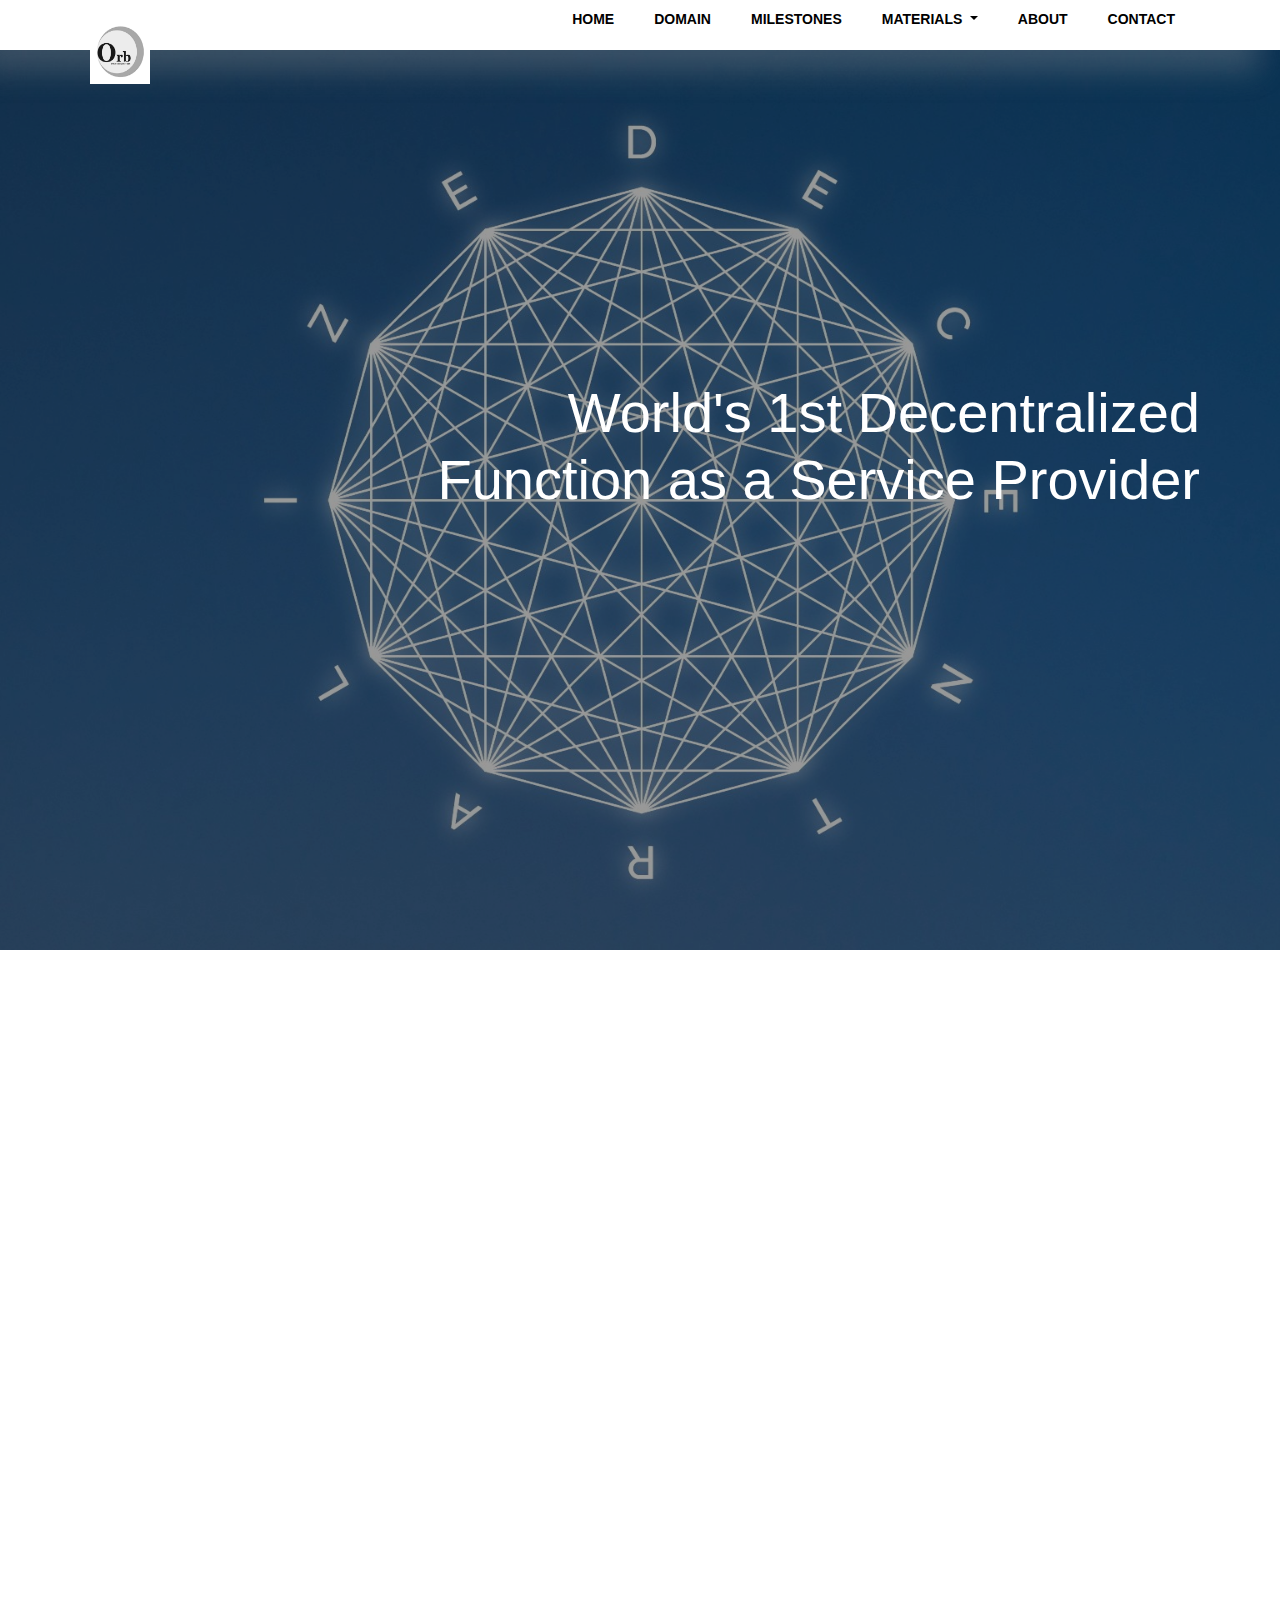
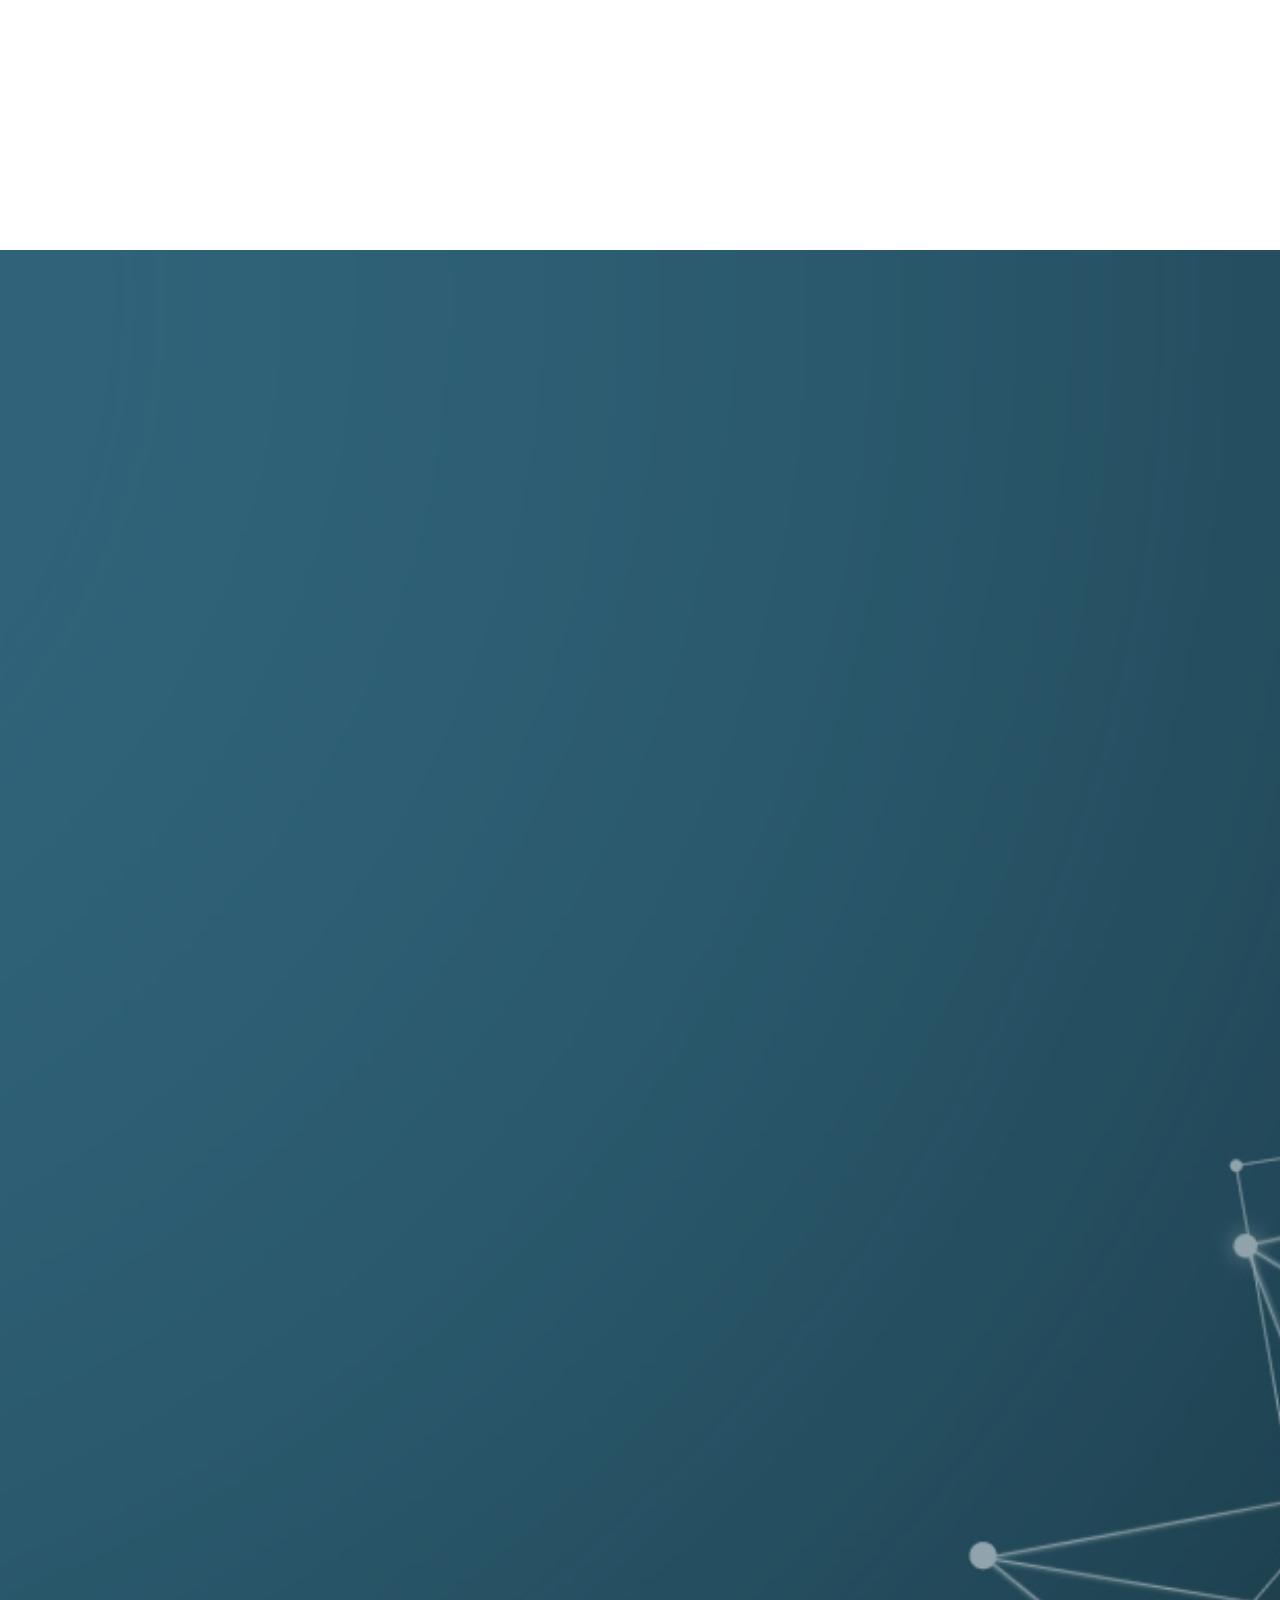
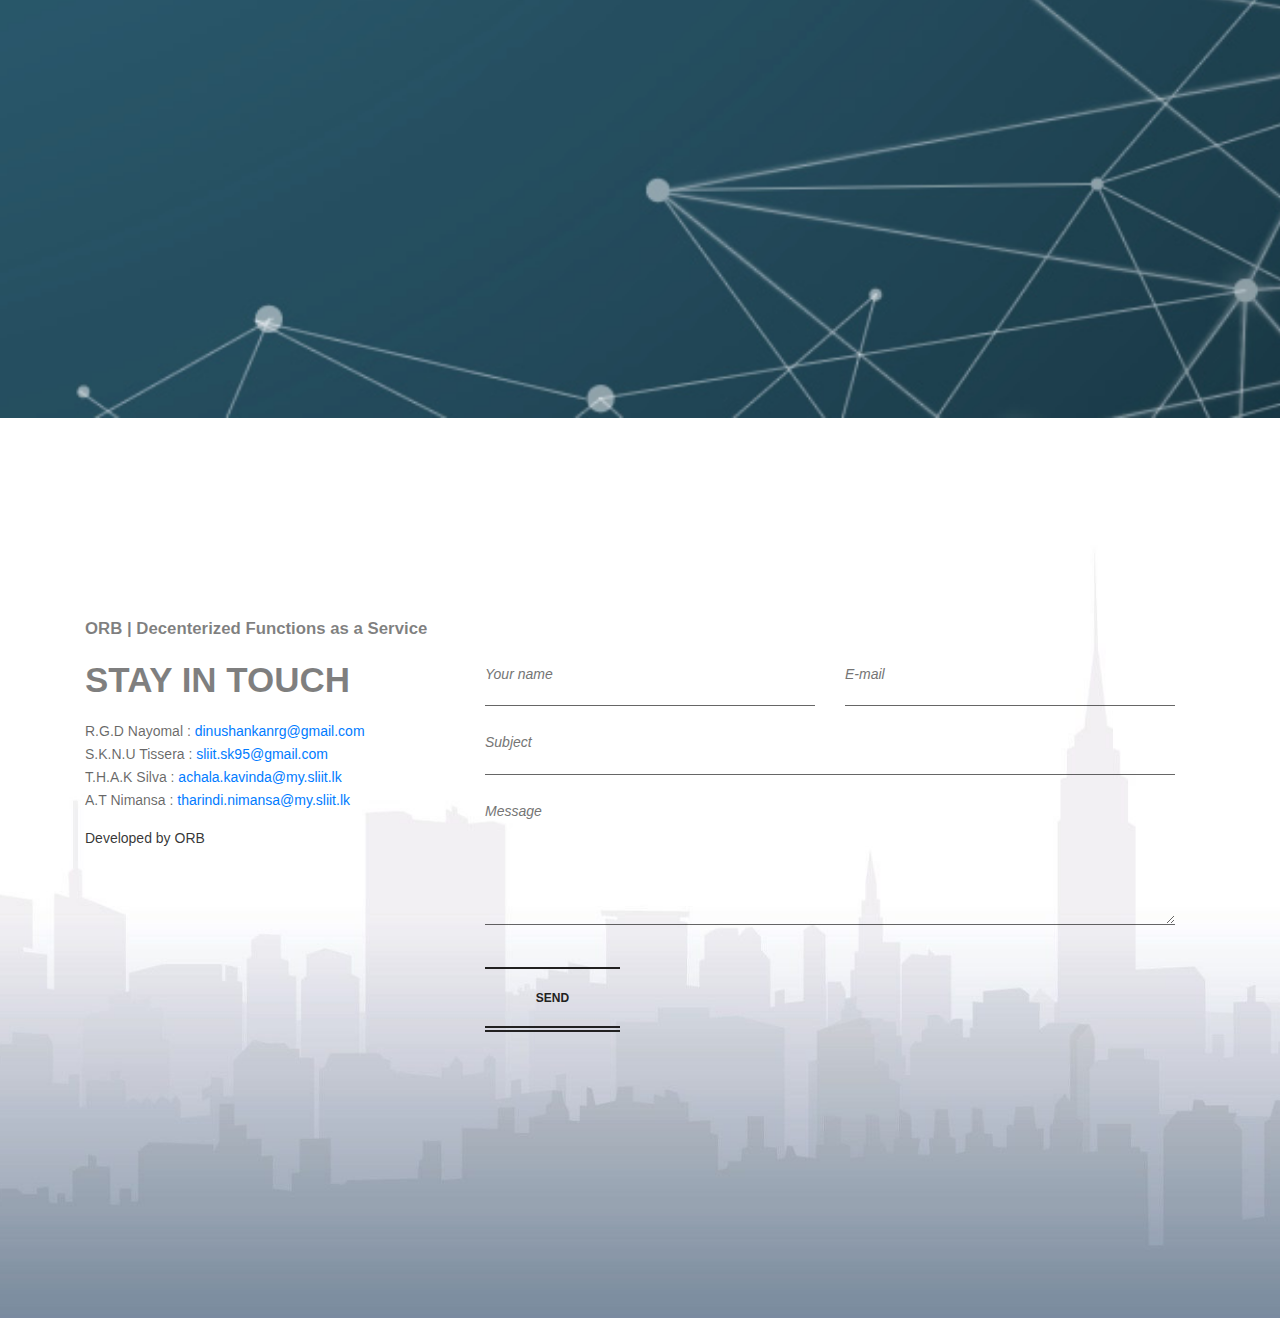
<file: index.html>
<!doctype html>
<html lang="en">
    <head>
        <!-- Required meta tags -->
        <meta charset="utf-8">
        <meta name="viewport" content="width=device-width, initial-scale=1, shrink-to-fit=no">
        <link rel="shortcut icon" href="images/logo.jpg" />

        <!-- Bootstrap CSS -->
        <link rel="stylesheet" href="css/bootstrap.css">
        <link rel="stylesheet" href="css/fontawesome.css">

        <link rel="stylesheet" href="css/animate.css">  
        <link rel="stylesheet" href="css/main.css">  
        <link rel="stylesheet" href="css/index.css">  
        <link rel="stylesheet" href="css/bird.css">  

        <title>Orb | Decentralzied Function as a Service </title>
    </head>
    <body>

        <!-- Start Header Area -->
        <header class="default-header">
            <nav class="navbar navbar-expand-lg  navbar-light">
                <div class="container">
                    <a class="navbar-brand" href="#top">
                        <img class="logo" src="images/logo.jpg" alt="">
                    </a>
                    <button class="navbar-toggler" type="button" data-toggle="collapse" data-target="#navbarSupportedContent" aria-controls="navbarSupportedContent" aria-expanded="false" aria-label="Toggle navigation">
                        <span class="navbar-toggler-icon"></span>
                    </button>

                    <div class="collapse navbar-collapse justify-content-end align-items-center" id="navbarSupportedContent">
                        <ul class="navbar-nav">

                            <li><a href="index.html">Home</a></li>
                            <li><a href="domain.html">Domain</a></li>
                            <li><a href="milestones.html">Milestones</a></li>                                

                            <li class="nav-item dropdown">
                                <a class="dropdown-toggle" href="materials.html" id="MaterialsDropdown" role="button" data-toggle="dropdown" aria-haspopup="true" aria-expanded="false">
                                    Materials
                                </a>
                                <div style="" class="dropdown-menu" aria-labelledby="MaterialsDropdown">
                                    <a class="dropdown-item" href="materials.html#documents">Documents</a>
                                    <a class="dropdown-item" href="materials.html#presentations">Presentations</a>
                                </div>
                            </li>

                            <li><a href="about.html">About</a></li>
                            <li><a href="contact.html">Contact</a></li>                                

                        </ul>
                    </div>						
                </div>
            </nav>
        </header>
        <!-- End Header Area -->

        <!-- start banner Area -->
        <section class="banner-area relative" id="home" data-parallax="scroll" data-image-src="img/header-bg.jpg">
            <div class="overlay-bg overlay"></div>
            <div class="container">
                <div class="row fullscreen  d-flex align-items-center justify-content-end">
                    <div class="banner-content">
                        <h1 class="wow slideInLeft" data-wow-duration="2s">
                            <span class="thin-text">World's 1st Decentralized </span>
                            <span class="blod-text"></span> <br/><span class="thin-text"> Function as a Service Provider		</span>			
                        </h1>
                    </div>												
                </div>
            </div>
        </section>
        <!-- End banner Area -->	
        <!-- start about area -->
        <section class="about-area relative" id="about" data-parallax="scroll">

            <div class="container">
                <div class="row">
                    <div class="col-md-6">
                        <div class="about-detail-header wow slideInLeft" data-wow-duration="1s">
                            <p class="title">We've got what you need!</p>
                            <p class="description">Are you a developer? or interested in revolution information technology? Did you ever want to reuse and optimize resources and get a benefit out of it? Orb is the first ever Decentralized Function as a service provider. Orb will let you contribute and earn while overcoming the problems occur due to typical downtimes. Try Orb and feel the difference .</p>
                        </div>
                    </div>

                    <div class="col-md-6">
                        <div class="polygon-container  wow slideInLeft">


                            <div id="sky">
                                <div class="bird">
                                    <div class="wind"></div>
                                    <div class="wind"></div>
                                    <div class="wind"></div>
                                    <div class="wind"></div>
                                    <div class="wind"></div>
                                    <div class="wind"></div>
                                    <div class="wind"></div>
                                    <div class="wind"></div>
                                    <div class="wind"></div>
                                    <div class="wind"></div>
                                    <div class="bird_body">
                                        <div class="bird_head"></div>
                                        <div class="bird_wing_left">
                                            <div class="bird_wing_left_top"></div>
                                        </div>
                                        <div class="bird_wing_right">
                                            <div class="bird_wing_right_top"></div>
                                        </div>
                                        <div class="bird_tail_left"></div>
                                        <div class="bird_tail_right"></div>
                                    </div>
                                </div>
                            </div>
                        </div>
                    </div>              
                </div>
            </div>

        </section>
        <!-- End about area -->




        <!-- card area  -->

        <section class="CD-area relative" id="CD" data-parallax="scroll">			
            <div class="container">
                <div class="row wow slideInLeft">
                    <div class="col-md-12 col-sm-12 col-xs-12 wow slideInLeft">
                        <div class="CD-title CD-center">
                            <h3>What We Provide</h3>
                            <p>We provide you a decentralized platform to deploy your functions and earn from the usage. This is fully fledged platform which brings an amazing value to both Devolopers and Non-Devolopers.</p>
                        </div>
                    </div>							
                </div>
                <div class="row CD-card-container">

                    <!-- Card-->
                    <div class="col-md-4 wow slideInLeft">
                        <div class="CD-card">
                            <div class="CD-card-head">
                                <p class="CD-name"><span>Deployment Framework</span><br/>Deploy functions with ease</p>
                                <img class="CD-header-img" src="images/bg-2.jpg">
                            </div>
                            <div style="min-height: 450px;" class="CD-card-body">
                                <p>Deployment framework is built on top of node infrastructure at client end to facilitate hosting and
                                    seeding functions. This resides behind the user and act as a wrapper for the API. Client Software
                                    is the GUI for the client. This facilitates from Registration of the user to Deploying a function.
                                    Steps include; authenticating user in the decentralized network, logging to the system, writing a
                                    function, obfuscate the function, packaging and deploying a function, providing access tokens for
                                    the specified function. Main purpose of this is to bridge the gap between client and network
                                    infrastructure.</p>
                            </div>
                        </div>
                    </div>
                    <!-- /Card-->      

                    <!-- Card-->
                    <div class="col-md-4 wow slideInLeft">
                        <div class="CD-card">
                            <div class="CD-card-head">
                                <p class="CD-name"><span>Client Software</span><br/>Brings Transparency</p>
                                <img class="CD-header-img" src="images/bg-2.jpg">
                            </div>
                            <div style="min-height: 450px;" class="CD-card-body">
                                <p> Graphical user interface (GUI) for the client. This facilitates from
                                    Registration of the user to Deploying a function. Steps include; authenticating user
                                    in the decentralized network, logging to the system, writing a function, packaging and deploying a function, providing access tokens for the
                                    specified function.When a client writes a function and moved for deploying, Client software will embed a JavaScript code into that function which enables to create a connection and deploy in Orb network. Client
                                    software uses a JS interpreter to execute obfuscated JavaScript function.</p>                                  
                            </div>
                        </div>
                    </div>
                    <!-- /Card-->    

                    <!-- Card-->
                    <div class="col-md-4 wow slideInLeft">
                        <div class="CD-card">
                            <div class="CD-card-head">
                                <p class="CD-name"><span>Rewarding Scheme</span><br/>Get Paid as you go</p>
                                <img class="CD-header-img" src="images/bg-2.jpg">
                            </div>
                            <div style="min-height: 450px;" class="CD-card-body">
                                <p>Rewarding users in the system is the key to retain users and increment the contributions
                                    which ultimately helps the Orb to grow. Due to the decentralized nature of the system, it’s
                                    difficult to tamper with data and difficult to implement a centralized payment method.
                                    Therefore it’s proposed to use smart contracts to reward the users.The commercialization
                                    of the orb is achieved by attracting users to use the network as service providers or service
                                    users. The market tractions could be gained as the Orb is the first to market.
                                    Encourage to Deploy and Seed more.</p>                                     
                            </div>
                        </div>
                    </div>
                    <!-- /Card-->       

                </div><!-- /card row -->


                <div style="padding-top: 100px;" class="row wow slideInLeft">
                    <div class="col-md-12 col-sm-12 col-xs-12 wow slideInLeft">
                        <div class="CD-title CD-center">
                            <h3>Achievements</h3>
                        </div>
                    </div>							
                </div>

                <div class="row  CD-card-container">

                    <!-- Card-->
                    <div class="col-md-4 wow slideInLeft">
                        <div class="CD-card">
                            <div class="CD-card-head">
                                <p class="CD-name"><span> NBQSA 2018 Finalists</span><br/>Selected for Award Ceremony</p>
                                <img class="CD-header-img" src="images/nbqsa.jpg">
                            </div>
                            <div style="min-height: 280px;" class="CD-card-body">
                                <p>NBQSA, Provides recognition to outstanding achievements of individuals and organizations in Sri Lanka who have developed high quality ICT products.
                                NBQSA 2018 will be held on October 19, 2018 @ Hotel Galadari, Colombo</p>
                            </div>
                        </div>
                    </div>
                    <!-- /Card-->

                    <!-- Card-->
                    <div class="col-md-4 wow slideInLeft">
                        <div class="CD-card">
                            <div class="CD-card-head">
                                <p class="CD-name"><span>Microsoft</span><br/>Startup Program</p>
                                <img class="CD-header-img" src="images/microsoft.jpg">
                            </div>
                            <div style="min-height: 280px;" class="CD-card-body">
                                <p>We were invited by Microsoft Srilanka to take part in their startup program for businesses. Microsoft guided us through a series of workshops which helped to shape up this project.<br/><br/>Guidance from Microsoft<br/></p>
                            </div>
                        </div>
                    </div>
                    <!-- /Card-->

                    <!-- Card-->
                    <div class="col-md-4 wow slideInLeft">
                        <div class="CD-card">
                            <div class="CD-card-head">
                                <p class="CD-name"><span>Google for Startups</span><br/>3000 USD Worth Free Cloud Credits</p>
                                <img class="CD-header-img" src="images/Google.jpg">
                            </div>
                            <div style="min-height: 280px;" class="CD-card-body">
                                <p>Our Project received a grant of 3000USD worth cloud credits to host Orb on google cloud platform as a part of their global startups program.<br/><br/><br/>Recomended by Google<br/></p>
                            </div>
                        </div>
                    </div>
                    <!-- /Card-->


                </div>



            </div>
        </section>

        <!-- card area  -->

        <!-- start contact area -->

        <section class="contact-area relative" id="contact" data-parallax="scroll">			
            <div class="container">
                <div class="row">
                    <div class="col-md-4">

                        <div class="contact-description-container">
                            <div class="c-d-c-header">
                                <p class="contact-title-sm"> ORB | Decenterized Functions as a Service </p>
                                <p class="contact-title-lg"> STAY IN TOUCH </p>
                                <p class="contact-desc-body">
        
                                    R.G.D Nayomal : <a href="mailto:dinushankanrg@gmail.com?Subject=Orb-Research" target="_top">dinushankanrg@gmail.com</a><br/>
                                    S.K.N.U Tissera : <a href="mailto:sliit.sk95@gmail.com?Subject=Orb-Research" target="_top">sliit.sk95@gmail.com</a><br/>
                                    T.H.A.K Silva : <a href="mailto:achala.kavinda@my.sliit.lk?Subject=Orb-Research" target="_top">achala.kavinda@my.sliit.lk</a><br/>
                                    A.T Nimansa : <a href="mailto:tharindi.nimansa@my.sliit.lk?Subject=Orb-Research" target="_top">tharindi.nimansa@my.sliit.lk</a><br/>
                                </p>

                                <ul>
                                    <li><strong>Developed by ORB </strong> </li>
                                </ul>
                            </div>
                        </div>

                    </div>
                    <div class="col-md-8">
                        <div class="contact-form-container">
                            <form class="contact-form">
                                <div class="row">
                                    <div class="col-md-6">
                                        <input type="text" placeholder="Your name">
                                    </div>
                                    <div class="col-md-6">
                                        <input type="email" placeholder="E-mail">
                                    </div>
                                    <div class="col-md-12">
                                        <input type="text" placeholder="Subject">
                                        <textarea placeholder="Message"></textarea>
                                        <button class="site-btn">Send</button>
                                    </div>
                                </div>
                            </form>
                        </div>
                    </div>
                </div>
            </div>
        </section>

        <!-- End contact area -->




        <!-- Optional JavaScript -->
        <!-- jQuery first, then Popper.js, then Bootstrap JS -->
        <script src="js/jquery.slim.min.js" type="text/javascript"></script>
        <script src="js/popper.js"  type="text/javascript"></script>      
        <script src="js/bootstrap.js"  type="text/javascript"></script>

        <script src="js/backstretch.js" type="text/javascript"></script>
        <script src="js/jquery.sticky.js"  type="text/javascript"></script>
        <script src="js/smooth-scroll.polyfills.min.js"  type="text/javascript"></script>
        <script src="js/main.js"  type="text/javascript"></script>
        <script src="js/wow.js"  type="text/javascript"></script>


        <script>
            $("#home").backstretch("images/header-bg3.jpg");
            $("#contact").backstretch("images/contact-back.jpg");
            $("#CD").backstretch("images/features.jpg");

            var wow = new WOW(
                {
                    boxClass:     'wow',      // animated element css class (default is wow)
                    animateClass: 'animated', // animation css class (default is animated)
                    offset:       0,          // distance to the element when triggering the animation (default is 0)
                    mobile:       true,       // trigger animations on mobile devices (default is true)
                    live:         true,       // act on asynchronously loaded content (default is true)
                    callback:     function(box) {
                    },
                    scrollContainer: null
                }
            );
            wow.init();

        </script>  

    </body>
</html>
</file>
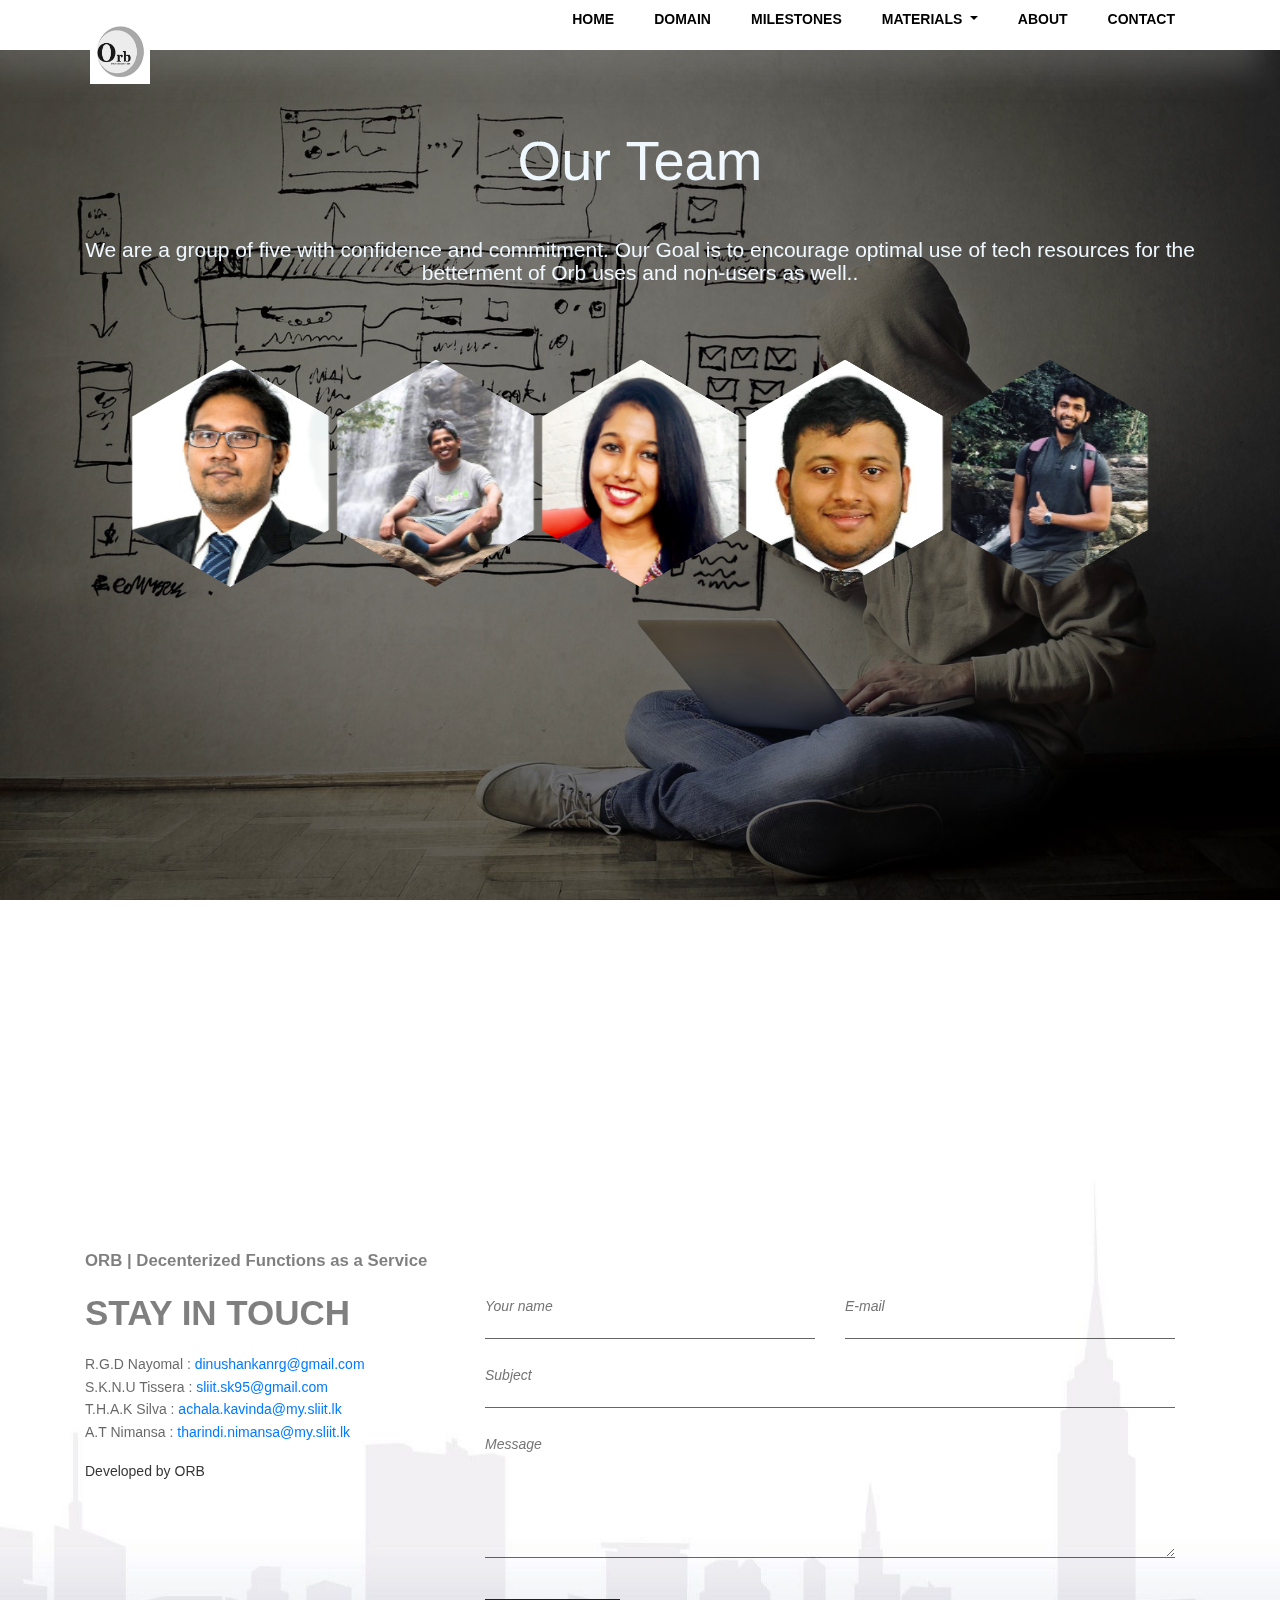
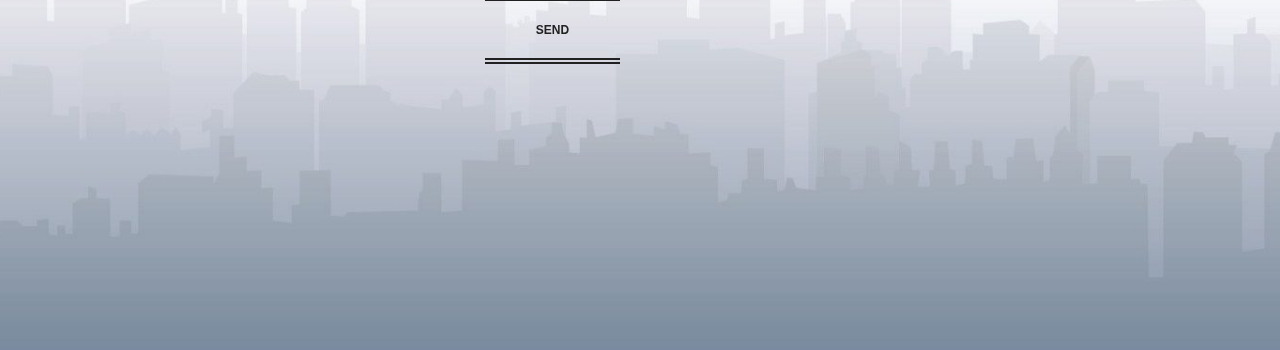
<file: about.html>
<!doctype html>
<html lang="en">
  <head>
    <!-- Required meta tags -->
    <meta charset="utf-8">
    <meta name="viewport" content="width=device-width, initial-scale=1, shrink-to-fit=no">
    <link rel="shortcut icon" href="images/logo.jpg" />

    <!-- Bootstrap CSS -->
    <link rel="stylesheet" href="css/bootstrap.css">
    <link rel="stylesheet" href="css/fontawesome.css">
      
    <link rel="stylesheet" href="css/animate.css">  
    <link rel="stylesheet" href="css/main.css">  
    <link rel="stylesheet" href="css/about.css">  
    <link rel="stylesheet" href="css/team.css"> 

    <title>Orb | Decentralzied Function as a Service </title>
  </head>
  <body>
      <div id="body" style="position: fixed;top: 0px; width: 100%;height: 100%; z-index: -100">
        <div class="inner"></div>
      </div>
      
      <!-- Start Header Area -->
			<header class="default-header">
				<nav class="navbar navbar-expand-lg  navbar-light">
					<div class="container">
						  <a class="navbar-brand" href="#top">
						  	<img class="logo" src="images/logo.jpg" alt="">
						  </a>
						  <button class="navbar-toggler" type="button" data-toggle="collapse" data-target="#navbarSupportedContent" aria-controls="navbarSupportedContent" aria-expanded="false" aria-label="Toggle navigation">
						    <span class="navbar-toggler-icon"></span>
						  </button>

						  <div class="collapse navbar-collapse justify-content-end align-items-center" id="navbarSupportedContent">
						    <ul class="navbar-nav">
                                
								<li><a href="index.html">Home</a></li>
								<li><a href="domain.html">Domain</a></li>
								<li><a href="milestones.html">Milestones</a></li>                                
                                
                                <li class="nav-item dropdown">
                                    <a class="dropdown-toggle" href="materials.html" id="MaterialsDropdown" role="button" data-toggle="dropdown" aria-haspopup="true" aria-expanded="false">
                                      Materials
                                    </a>
                                    <div style="" class="dropdown-menu" aria-labelledby="MaterialsDropdown">
                                      <a class="dropdown-item" href="materials.html#documents">Documents</a>
                                      <a class="dropdown-item" href="materials.html#presentations">Presentations</a>
                                    </div>
                                </li>
                                
                                <li><a href="about.html">About</a></li>
                                <li><a href="contact.html">Contact</a></li>                                
                                
						    </ul>
						  </div>						
					</div>
				</nav>
			</header>
			<!-- End Header Area -->    
      
 
      <!-- Team -->
      
     <section class="team-area realative" id="team" data-parallax="scroll">          
          <div class="col-md-12">
          
              <div class="team-detail-header wow slideInLeft" data-wow-duration="1s">
                   <p class="title">Our Team</p>
                   <p class="description">We are a group of five with confidence and commitment. Our Goal is to encourage optimal use of tech resources for the betterment of Orb uses and non-users as well..</p>
               </div>
          
          </div>
          
      
         <ul class=" wow slideInLeft" id="hexGrid">             
                <li class="hex">
                    <div class="hexIn">
                      <a class="hexLink" href="#">
                        <img src="./images/lakmal.jpg" alt="" />
                        <h1 style="color: white">Mr. Lakmal</h1>
                        <p style="color: white">Program Coordinator-MSc Cyber Security Degree Program at SLIIT</p>
                      </a>
                    </div>
                  </li>
             
                <li class="hex">
                    <div class="hexIn">
                      <a class="hexLink" href="#">
                        <img src="./images/dinu.jpeg" alt="" />
                        <h1 style="color: white">Dinushanka</h1>
                        <p style="color: white">Under Graduate at SLIIT <br/>Software Engineer at Arimac</p>
                      </a>
                    </div>
                  </li>

                  <li class="hex">
                    <div class="hexIn">
                      <a class="hexLink" href="#">
                        <img src="./images/nimansa.jpeg" alt="" />
                        <h1 style="color: white">Nimansa</h1>
                        <p style="color: white">Under Graduate at SLIIT <br/>Intern at MIT</p>
                      </a>
                    </div>
                  </li>

                  <li class="hex">
                    <div class="hexIn">
                      <a class="hexLink" href="#">
                        <img src="./images/sk.jpeg" alt="" />
                        <h1 style="color: white">Nuwan</h1>
                        <p style="color: white">Under Graduate at SLIIT <br/>Intern at Infor</p>
                      </a>
                    </div>
                  </li>

                  <li class="hex">
                    <div class="hexIn">
                      <a class="hexLink" href="#">
                        <img src="./images/achala.jpg" alt="" />
                        <h1 style="color: white">Achala</h1>
                        <p style="color: white">Under Graduate at SLIIT <br/>Intern at IFS</p>
                      </a>
                    </div>
                  </li>
             
        </ul>

      
      </section>
      
      <!-- /Team -->
      
      
      
    <!-- start contact area -->

        <section class="contact-area relative" id="contact" data-parallax="scroll">			
            <div class="container">
                <div class="row">
                    <div class="col-md-4">

                        <div class="contact-description-container">
                            <div class="c-d-c-header">
                                <p class="contact-title-sm"> ORB | Decenterized Functions as a Service </p>
                                <p class="contact-title-lg"> STAY IN TOUCH </p>
                                <p class="contact-desc-body">
        
                                    R.G.D Nayomal : <a href="mailto:dinushankanrg@gmail.com?Subject=Orb-Research" target="_top">dinushankanrg@gmail.com</a><br/>
                                    S.K.N.U Tissera : <a href="mailto:sliit.sk95@gmail.com?Subject=Orb-Research" target="_top">sliit.sk95@gmail.com</a><br/>
                                    T.H.A.K Silva : <a href="mailto:achala.kavinda@my.sliit.lk?Subject=Orb-Research" target="_top">achala.kavinda@my.sliit.lk</a><br/>
                                    A.T Nimansa : <a href="mailto:tharindi.nimansa@my.sliit.lk?Subject=Orb-Research" target="_top">tharindi.nimansa@my.sliit.lk</a><br/>
                                </p>

                                <ul>
                                    <li><strong>Developed by ORB </strong> </li>
                                </ul>
                            </div>
                        </div>

                    </div>
                    <div class="col-md-8">
                        <div class="contact-form-container">
                            <form class="contact-form">
                                <div class="row">
                                    <div class="col-md-6">
                                        <input type="text" placeholder="Your name">
                                    </div>
                                    <div class="col-md-6">
                                        <input type="email" placeholder="E-mail">
                                    </div>
                                    <div class="col-md-12">
                                        <input type="text" placeholder="Subject">
                                        <textarea placeholder="Message"></textarea>
                                        <button class="site-btn">Send</button>
                                    </div>
                                </div>
                            </form>
                        </div>
                    </div>
                </div>
            </div>
        </section>

        <!-- End contact area -->

      
      
    

    <!-- Optional JavaScript -->
    <!-- jQuery first, then Popper.js, then Bootstrap JS -->
    <script src="js/jquery.slim.min.js" type="text/javascript"></script>
    <script src="js/popper.js"  type="text/javascript"></script>      
    <script src="js/bootstrap.js"  type="text/javascript"></script>
      
    <script src="js/backstretch.js" type="text/javascript"></script>
    <script src="js/jquery.sticky.js"  type="text/javascript"></script>
      <script src="js/smooth-scroll.polyfills.min.js"  type="text/javascript"></script>
    <script src="js/main.js"  type="text/javascript"></script>
    <script src="js/wow.js"  type="text/javascript"></script>
      
      
    <script>
      $("#body").backstretch("images/bg-team.jpg");
         $("#contact").backstretch("images/contact-back.jpg");
         $("#CD").backstretch("images/features.jpg");
        
        var wow = new WOW(
          {
            boxClass:     'wow',      // animated element css class (default is wow)
            animateClass: 'animated', // animation css class (default is animated)
            offset:       0,          // distance to the element when triggering the animation (default is 0)
            mobile:       true,       // trigger animations on mobile devices (default is true)
            live:         true,       // act on asynchronously loaded content (default is true)
            callback:     function(box) {
              // the callback is fired every time an animation is started
              // the argument that is passed in is the DOM node being animated
            },
            scrollContainer: null // optional scroll container selector, otherwise use window
          }
        );
        wow.init();
        
    </script>  
      
  </body>
</html>
</file>
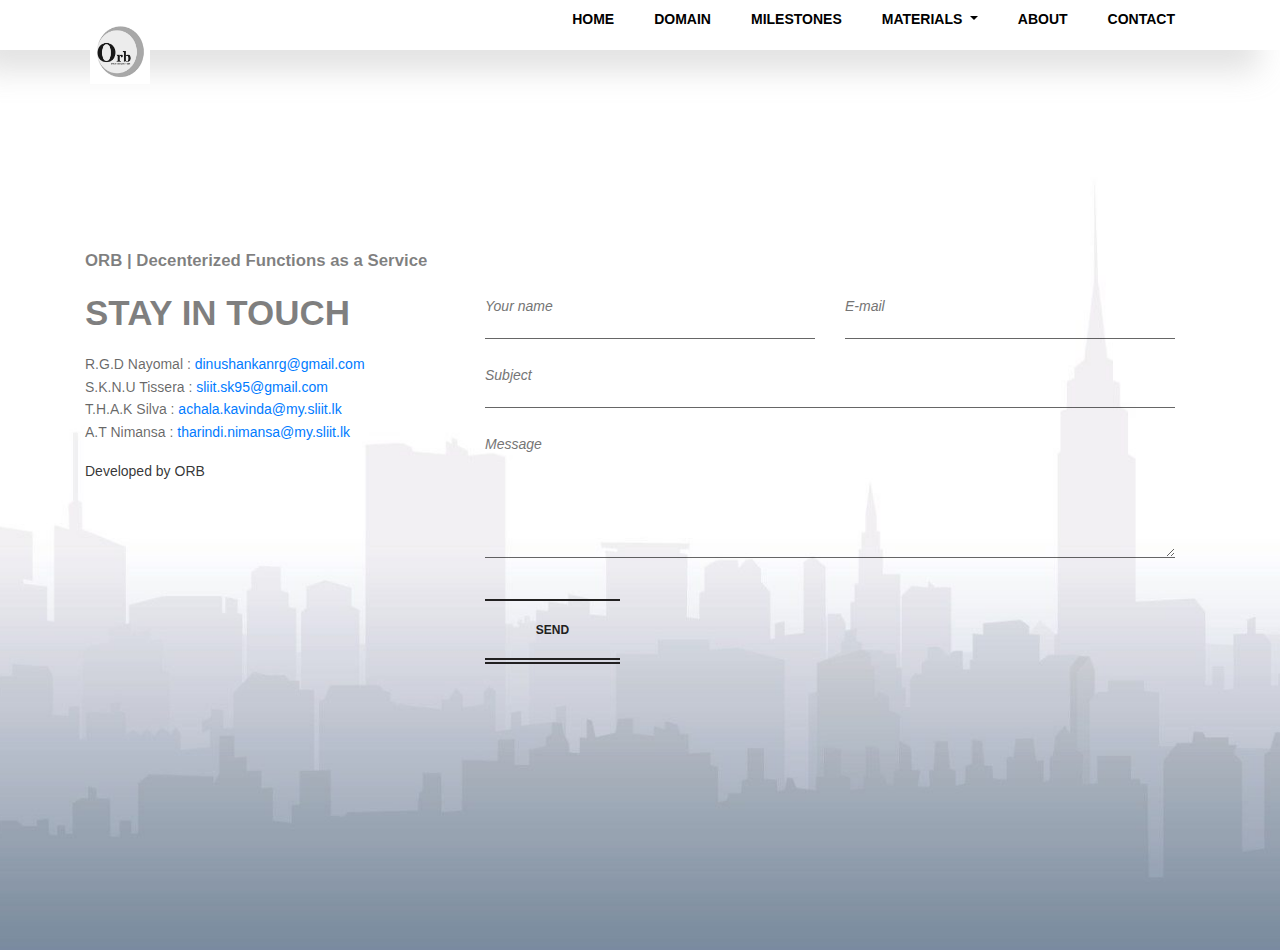
<file: contact.html>
<!doctype html>
<html lang="en">
  <head>
    <!-- Required meta tags -->
    <meta charset="utf-8">
    <meta name="viewport" content="width=device-width, initial-scale=1, shrink-to-fit=no">
    <link rel="shortcut icon" href="images/logo.jpg" />

    <!-- Bootstrap CSS -->
    <link rel="stylesheet" href="css/bootstrap.css">
    <link rel="stylesheet" href="css/fontawesome.css">
      
    <link rel="stylesheet" href="css/animate.css">  
    <link rel="stylesheet" href="css/main.css">  

    <title>Orb | Decentralzied Function as a Service </title>
  </head>
    
  <body>
      
      <!-- Start Header Area -->
			<header class="default-header">
				<nav class="navbar navbar-expand-lg  navbar-light">
					<div class="container">
						  <a class="navbar-brand" href="#top">
						  	<img class="logo" src="images/logo.jpg" alt="">
						  </a>
						  <button class="navbar-toggler" type="button" data-toggle="collapse" data-target="#navbarSupportedContent" aria-controls="navbarSupportedContent" aria-expanded="false" aria-label="Toggle navigation">
						    <span class="navbar-toggler-icon"></span>
						  </button>

						  <div class="collapse navbar-collapse justify-content-end align-items-center" id="navbarSupportedContent">
						    <ul class="navbar-nav">
                                
								<li><a href="index.html">Home</a></li>
								<li><a href="domain.html">Domain</a></li>
								<li><a href="milestones.html">Milestones</a></li>                                
                                
                                <li class="nav-item dropdown">
                                    <a class="dropdown-toggle" href="materials.html" id="MaterialsDropdown" role="button" data-toggle="dropdown" aria-haspopup="true" aria-expanded="false">
                                      Materials
                                    </a>
                                    <div style="" class="dropdown-menu" aria-labelledby="MaterialsDropdown">
                                      <a class="dropdown-item" href="materials.html#documents">Documents</a>
                                      <a class="dropdown-item" href="materials.html#presentations">Presentations</a>
                                    </div>
                                </li>
                                
                                <li><a href="about.html">About</a></li>
                                <li><a href="contact.html">Contact</a></li>                                
                                
						    </ul>
						  </div>						
					</div>
				</nav>
			</header>
			<!-- End Header Area -->
  
    <!-- start contact area -->

        <section class="contact-area relative" id="contact" data-parallax="scroll">			
            <div class="container">
                <div class="row">
                    <div class="col-md-4">

                        <div class="contact-description-container">
                            <div class="c-d-c-header">
                                <p class="contact-title-sm"> ORB | Decenterized Functions as a Service </p>
                                <p class="contact-title-lg"> STAY IN TOUCH </p>
                                <p class="contact-desc-body">
        
                                    R.G.D Nayomal : <a href="mailto:dinushankanrg@gmail.com?Subject=Orb-Research" target="_top">dinushankanrg@gmail.com</a><br/>
                                    S.K.N.U Tissera : <a href="mailto:sliit.sk95@gmail.com?Subject=Orb-Research" target="_top">sliit.sk95@gmail.com</a><br/>
                                    T.H.A.K Silva : <a href="mailto:achala.kavinda@my.sliit.lk?Subject=Orb-Research" target="_top">achala.kavinda@my.sliit.lk</a><br/>
                                    A.T Nimansa : <a href="mailto:tharindi.nimansa@my.sliit.lk?Subject=Orb-Research" target="_top">tharindi.nimansa@my.sliit.lk</a><br/>
                                </p>

                                <ul>
                                    <li><strong>Developed by ORB </strong> </li>
                                </ul>
                            </div>
                        </div>

                    </div>
                    <div class="col-md-8">
                        <div class="contact-form-container">
                            <form class="contact-form">
                                <div class="row">
                                    <div class="col-md-6">
                                        <input type="text" placeholder="Your name">
                                    </div>
                                    <div class="col-md-6">
                                        <input type="email" placeholder="E-mail">
                                    </div>
                                    <div class="col-md-12">
                                        <input type="text" placeholder="Subject">
                                        <textarea placeholder="Message"></textarea>
                                        <button class="site-btn">Send</button>
                                    </div>
                                </div>
                            </form>
                        </div>
                    </div>
                </div>
            </div>
        </section>

        <!-- End contact area -->

      
    

    <!-- Optional JavaScript -->
    <!-- jQuery first, then Popper.js, then Bootstrap JS -->
    <script src="js/jquery.slim.min.js" type="text/javascript"></script>
    <script src="js/popper.js"  type="text/javascript"></script>      
    <script src="js/bootstrap.js"  type="text/javascript"></script>
      
    <script src="js/backstretch.js" type="text/javascript"></script>
    <script src="js/jquery.sticky.js"  type="text/javascript"></script>
      <script src="js/smooth-scroll.polyfills.min.js"  type="text/javascript"></script>
    <script src="js/main.js"  type="text/javascript"></script>
    <script src="js/wow.js"  type="text/javascript"></script>
      
      
    <script>        
        $("#contact").backstretch("images/contact-back.jpg");        
        var wow = new WOW(
          {
            boxClass:     'wow',      // animated element css class (default is wow)
            animateClass: 'animated', // animation css class (default is animated)
            offset:       0,          // distance to the element when triggering the animation (default is 0)
            mobile:       true,       // trigger animations on mobile devices (default is true)
            live:         true,       // act on asynchronously loaded content (default is true)
            callback:     function(box) {
              // the callback is fired every time an animation is started
              // the argument that is passed in is the DOM node being animated
            },
            scrollContainer: null // optional scroll container selector, otherwise use window
          }
        );
        wow.init();
        
    </script>  
      
  </body>
</html>
</file>
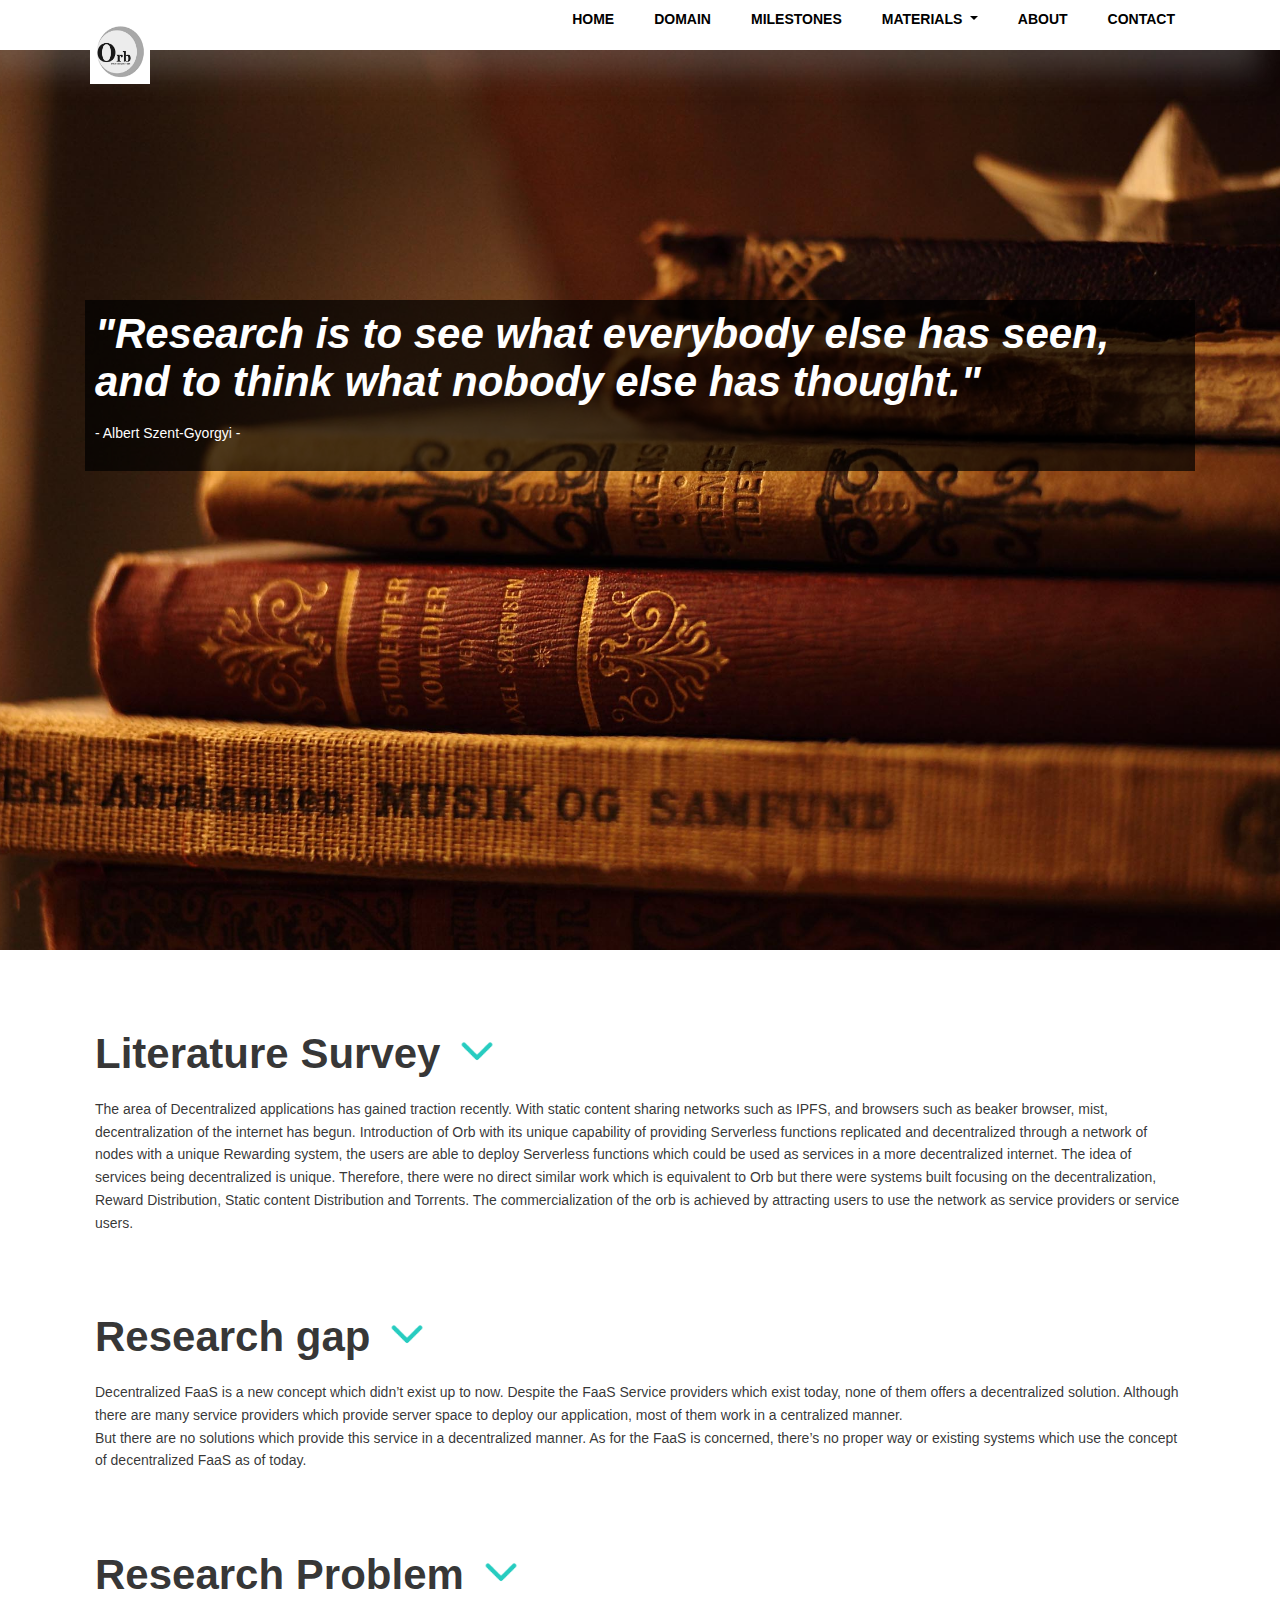
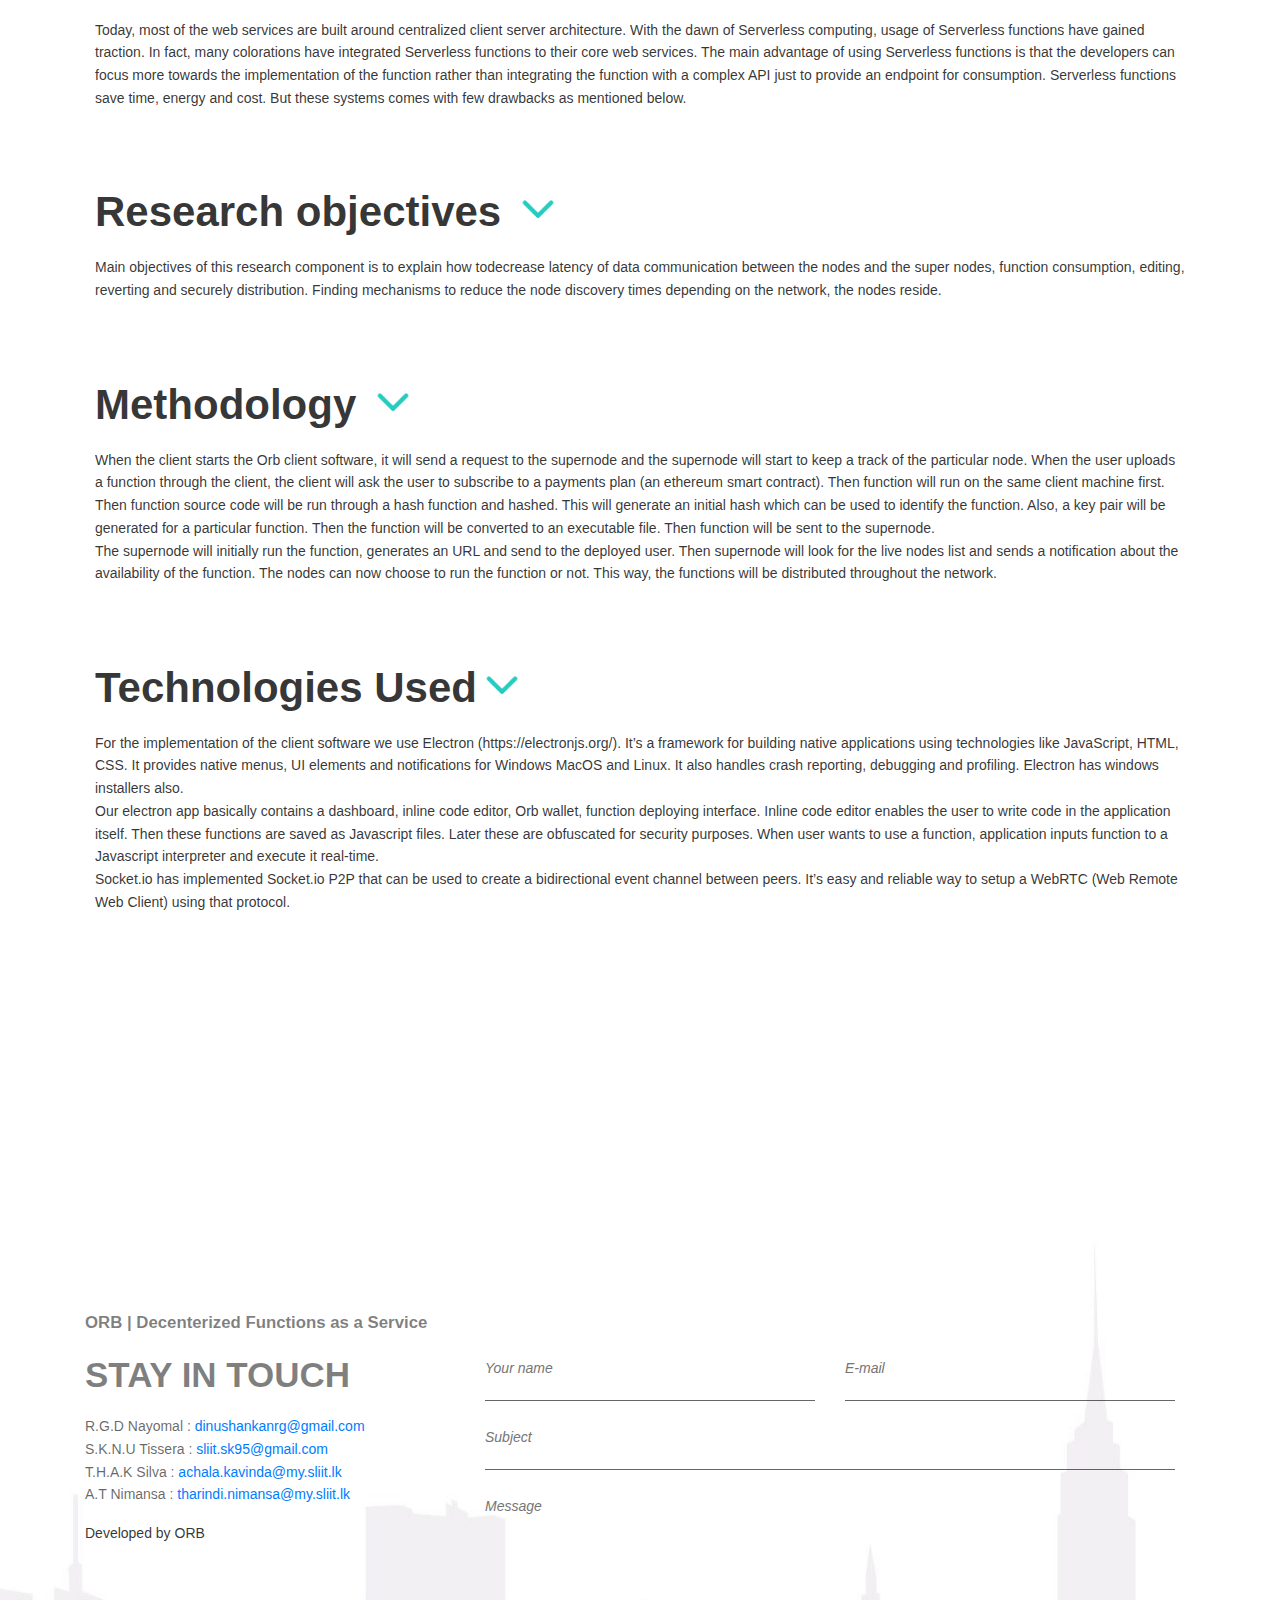
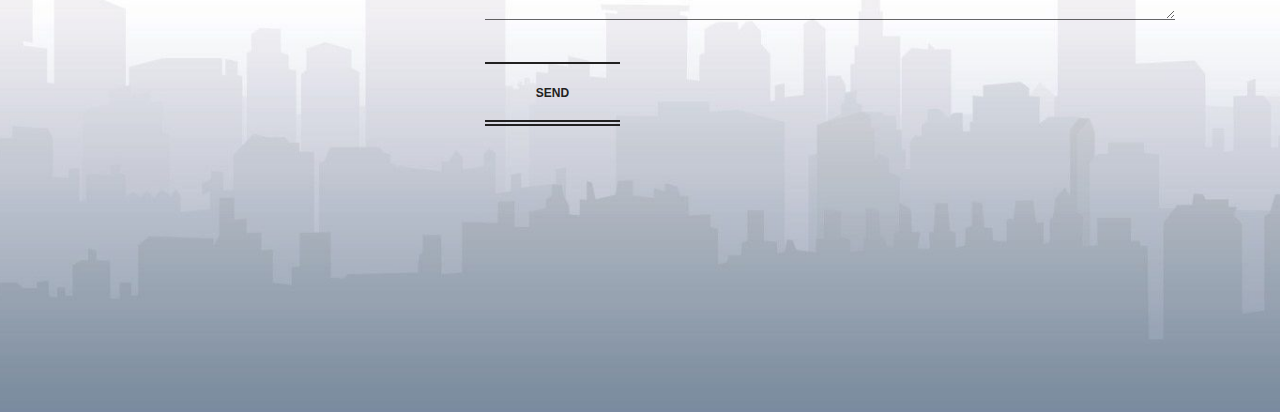
<file: domain.html>
<!doctype html>
<html lang="en">
    <head>
        <!-- Required meta tags -->
        <meta charset="utf-8">
        <meta name="viewport" content="width=device-width, initial-scale=1, shrink-to-fit=no">
        <link rel="shortcut icon" href="images/logo.jpg" />

        <!-- Bootstrap CSS -->
        <!-- Bootstrap CSS -->
        <link rel="stylesheet" href="css/bootstrap.css">
        <link rel="stylesheet" href="css/fontawesome.css">

        <link rel="stylesheet" href="css/animate.css">  
        <link rel="stylesheet" href="css/main.css">  
        <link rel="stylesheet" href="css/domain.css">  
        <link rel="stylesheet" href="css/bird.css">  

        <title>Orb | Decentralzied Function as a Service </title>
    </head>
    <body>

        <!-- Start Header Area -->
        <header class="default-header">
            <nav class="navbar navbar-expand-lg  navbar-light">
                <div class="container">
                    <a class="navbar-brand" href="#top">
                        <img class="logo" src="images/logo.jpg" alt="">
                    </a>
                    <button class="navbar-toggler" type="button" data-toggle="collapse" data-target="#navbarSupportedContent" aria-controls="navbarSupportedContent" aria-expanded="false" aria-label="Toggle navigation">
                        <span class="navbar-toggler-icon"></span>
                    </button>

                    <div class="collapse navbar-collapse justify-content-end align-items-center" id="navbarSupportedContent">
                        <ul class="navbar-nav">

                            <li><a href="index.html">Home</a></li>
                            <li><a href="domain.html">Domain</a></li>
                            <li><a href="milestones.html">Milestones</a></li>                                

                            <li class="nav-item dropdown">
                                <a class="dropdown-toggle" href="materials.html" id="MaterialsDropdown" role="button" data-toggle="dropdown" aria-haspopup="true" aria-expanded="false">
                                    Materials
                                </a>
                                <div style="" class="dropdown-menu" aria-labelledby="MaterialsDropdown">
                                    <a class="dropdown-item" href="materials.html#documents">Documents</a>
                                    <a class="dropdown-item" href="materials.html#presentations">Presentations</a>
                                </div>
                            </li>

                            <li><a href="about.html">About</a></li>
                            <li><a href="contact.html">Contact</a></li>                                

                        </ul>
                    </div>						
                </div>
            </nav>
        </header>
        <!-- End Header Area -->




        <!-- start about area -->
        <section class="about-area relative" id="about" data-parallax="scroll">          
            <div class="container">
                <div class="row">
                    <div class="col-md-12">
                        <div class="about-detail-header wow slideInLeft" data-wow-duration="1s">
                            <p class="title" style="font-style: italic;">"Research is to see what everybody else has seen, and to think what nobody else has thought."</p>
                            <p class="description">- Albert Szent-Gyorgyi -</p>
                        </div>

                        <br/>                                
                    </div>                        
                </div>             
            </div>          
        </section>
        <!-- End about area -->


        <!-- Page Content Area -->

        <section class="page-area relative" id="page" data-parallax="scroll">          
            <div class="container">

                <div class="row">

                    <!-- iteam -->
                    <a class="collapseAnchor" data-toggle="collapse" href="#collapse1" role="button" aria-expanded="false" aria-controls="collapseExample">
                        <div class="col-md-12">
                            <div class="page-detail-header wow slideInLeft" data-wow-duration="1s">
                                <p class="title">Literature Survey <img style="width: 50px; height: 50px;" src="images/downarrow.gif"></p>
                                <p class="description">The area of Decentralized applications has gained traction recently. With static content sharing networks such as IPFS, and browsers such as beaker browser, mist, decentralization of the internet has begun. Introduction of Orb with its unique capability of providing Serverless functions
                                    replicated and decentralized through a network of nodes with a unique Rewarding system, the
                                    users are able to deploy Serverless functions which could be used as services in a more
                                    decentralized internet. The idea of services being decentralized is unique. Therefore, there were
                                    no direct similar work which is equivalent to Orb but there were systems built focusing on the
                                    decentralization, Reward Distribution, Static content Distribution and Torrents. The
                                    commercialization of the orb is achieved by attracting users to use the network as service providers
                                    or service users.</p>


                                <div class="collapse" id="collapse1">

                                    <p class="description">
                                        1. AWS Lambda <br/><br/>
                                        Amazon web services lambda is also providing server space for the functions to be deployed. With
                                        AWS Lambda, it’s possible to run code for virtually any type of application or backend service
                                        - all with zero administration. AWS Lambda runs the code on a high-availability computer
                                        infrastructure and performs all of the administration of the computer resources, including server
                                        and operating system maintenance, capacity provisioning and automatic scaling, code monitoring
                                        and logging. Comparing Orb to Lambda is impossible since the concept of Lambda is more
                                        centralized where as Orb is fully Decentralized. But the idea of focusing more towards the service
                                        itself rather than relying on background is common to both AWS Lambda and Orb.       
                                    </p>

                                    <p class="description">
                                        2. Steemit <br/><br/>
                                        Steemit is a social network and a content rewards platform that makes the crowd the
                                        beneficiaries of the attention economy. It does this by rewarding users with STEEM. Steemit is a
                                        social media platform that works by having the crowd reward the crowd for their content. It does
                                        this thanks to the Steem blockchain[18] and cryptocurrency; Steem is 'minted' daily and distributed
                                        to content producers according to the votes they get. Most social media sites extract value from
                                        their user base for the benefit of shareholders alone. Steemit is different, it's a new kind of attention
                                        economy.<br/> By connecting with the Steem blockchain (which is decentralized and controlled by the
                                        crowd), Steemit users receive all the benefits and rewards for their attention. More similar
                                        principals are used in Steemit Rewarding System and Orb but Rewards are for two different
                                        reasons. Steemit focuses more on Rewarding users that have written, contributed and read Steemit
                                        articles whereas Orb focuses more on the deployment, contribution, seeding and consumption of
                                        functions       
                                    </p>

                                    <p class="description">
                                        3. IPFS <br/><br/>
                                        IPFS is a distributed file system that seeks to connect all computing devices with the
                                        same system of files. IPFS is a versioned file system that can take files and manage
                                        them and store them somewhere and then tracks versions over time. IPFS also
                                        accounts for how those files move across the network so it is also a distributed file system.     
                                    </p>

                                    <p class="description">
                                        4. Storj  <br/><br/>
                                        Storj is a platform, cryptocurrency, and suite of decentralized applications that allows you
                                        to store data in a secure and decentralized manner. Storj can be faster, cheaper, and more
                                        secure than traditional cloud storage platforms. <br/>Faster because multiple machines are
                                        serving you your file simultaneously, cheaper because you are renting people's spare harddrive
                                        space instead of paying for a purpose-built data center, and more secure because
                                        your file is both encrypted and shredded. Storj uses blockchain features like a transaction
                                        ledger, public/private key encryption, and cryptographic hash functions for security. The
                                        decentralized aspect of Storj means there are no central servers to be compromised, and
                                        with client-side encryption, you are in control of the keys to your files.       
                                    </p>
                                </div>
                            </div>                            
                            <br/>                                
                        </div>      
                    </a>     <!-- /item -->


                    <!-- iteam -->
                    <a class="collapseAnchor" data-toggle="collapse" href="#collapse2" role="button" aria-expanded="false" aria-controls="collapseExample">
                        <div class="col-md-12">
                            <div class="page-detail-header wow slideInLeft" data-wow-duration="1s">
                                <p class="title">Research gap <img style="width: 50px; height: 50px;" src="images/downarrow.gif"></p>
                                <p class="description">Decentralized FaaS is a new concept which didn’t exist up to now. Despite the FaaS
                                    Service providers which exist today, none of them offers a decentralized solution.
                                    Although there are many service providers which provide server space to deploy our
                                    application, most of them work in a centralized manner.<br/> But there are no solutions which
                                    provide this service in a decentralized manner. As for the FaaS is concerned, there’s no
                                    proper way or existing systems which use the concept of decentralized FaaS as of today. </p>


                                <div class="collapse" id="collapse2">

                                    <p class="description">The reason why someone would decentralize a function is the avoidance of any central
                                        points of failure. Developers can create, deploy and monetize serverless functions
                                        completely anonymously and users can consume them in full privacy. In a typical
                                        environment, the traffic can be intercepted through a single point using a load balancer
                                        and routed to different servers. But in “Orb”, each supernode acts as a load balancer itself. 
                                        Function calls are mediated by super nodes depending on the latency and number of
                                        requests per second automatically balancing the traffic.<br/><br/>
                                        The attractive feature why a user would host a function on their own machine is, hosting
                                        a function in their own machine will make the node eligible for payment through an
                                        Ethereum contract, a user subscribes to, at the time of deployment. The payments model
                                        works as pay per request terms. More traffic will generate more income. The advantage
                                        of such a model is that user itself can host and deploy at the same time. Then the
                                        deployment cost can be prevented by hosting and contributing more towards the growth
                                        of the network.<br/><br/>
                                        The user will use Orb instead of uploading it in AWS or any other because, decentralizing
                                        cuts the cost, makes the owner completely anonymous, all the transactions made are
                                        verified and more contributions from the user to the network will be paid in terms of ether.
                                        Data ownership and central authority are prevented completely from this approach. At the
                                        end the user gets rewarded which will be proportional to the contributions made to the
                                        system.<br/><br/>
                                        Decentralization comes with drawbacks. Once deployed, how can the owner modify or
                                        deprecates the function? In a decentralized environment, it’s difficult to update functions.
                                        Updates should be managed as versions of that function and tracker always choose the
                                        latest version of the requested function. The older version will get deprecated once the
                                        user issues a request.<br/><br/>
                                        What are the measures for Security at nodes in the system? By default, the system will not
                                        have a central point of failure, which makes the system fully tolerant to DDoS(Distributed
                                        Denial of Service) attacks. The system is also resistant to Man in the middle attacks as
                                        function calls will be redirected through supernodes. Each time, the user might call 2
                                        different nodes in 2 different locations by avoiding a specific route. Only an executable of 
                                        the function will be deployed (without the source code) as a security mechanism. To
                                        ensure that the decentralized functions are not changed, the supernodes will automatically
                                        verify by comparing a dynamically generated hash and the existing hash, each time a peer
                                        comes live.</p>

                                </div>    

                            </div>                            
                            <br/>                                
                        </div>      
                    </a>     
                    <!-- /item -->


                    <!-- iteam -->
                    <a class="collapseAnchor" data-toggle="collapse" href="#collapse3" role="button" aria-expanded="false" aria-controls="collapseExample">
                        <div class="col-md-12">
                            <div class="page-detail-header wow slideInLeft" data-wow-duration="1s">
                                <p class="title">Research Problem <img style="width: 50px; height: 50px;" src="images/downarrow.gif"></p>
                                <p class="description">Today, most of the web services are built around centralized client server architecture. With the
                                    dawn of Serverless computing, usage of Serverless functions have gained traction. In fact, many
                                    colorations have integrated Serverless functions to their core web services. The main advantage of
                                    using Serverless functions is that the developers can focus more towards the implementation of
                                    the function rather than integrating the function with a complex API just to provide an endpoint
                                    for consumption. Serverless functions save time, energy and cost. But these systems comes with
                                    few drawbacks as mentioned below.</p>


                                <div class="collapse" id="collapse3">

                                    <p class="description">
                                        1. Single Authority  <br/><br/>
                                        AWS provides EC2 service which is used to create virtual machines. The users can easily deploy
                                        web services/applications to EC2. EC2 has built in auto-scaling and have higher reliability
                                        (availability rating of 99.9974 percent, Cloud Harmony reported). Hence more users are attracted
                                        to AWS and from an outside perspective, AWS’ dominant share (40 percent) of the public cloud
                                        services seems like a monopoly in nature. Shares owned by Microsoft Azure (15 percent),
                                        Google’s cloud (7%), and the remaining small percentages picked up by IBM, Oracle, and other
                                        small players in cloud service compared to AWS. Therefore, if AWS suffers from a downtime,
                                        users won’t be able to access 40% of the web services. It’s analogous to a massive breakdown of
                                        the internet services, similar to the massive internet outage happened on February 28th, 2017.
                                        Decentralization eliminates the single authority problem       
                                    </p>

                                    <p class="description">
                                        2. Data Owned by 3rd Parties  <br/><br/>
                                        Deploying a function to a third-party services provider always has its drawbacks. The organization
                                        automatically gets the ownership and access to the data. Although service providers like AWS
                                        could be trusted, there is always a risk. In a decentralized system, data is stored in a collection of
                                        nodes. Therefore, a single entity won’t be able to control how the data is stored in the system.     
                                    </p>

                                    <p class="description">
                                        3.  Central Point of Failure  <br/><br/>
                                        The classic definition of single point of failure is of a potential risk posed by a flaw in the
                                        design, implementation or configuration of a circuit or system in which one fault or malfunction
                                        causes an entire system to stop operating. This problem persists in a small or medium-sized
                                        business where the entire business logic is hosted in a single centralized server. Since that business
                                        might run low on profit affording for cloud computing / AWS will hardly be possible.
                                        Decentralized systems doesn’t have this problem.     
                                    </p>

                                    <p class="description">
                                        4.  Most Systems are not scalable by default <br/><br/>
                                        Most cloud services serve a large number of clients, thereby generating log of API load. In order
                                        for a system to handle traffic continuously and to serve for incrementing demand, there must be a
                                        way to scale up the system horizontally and vertically. Vertical Scaling includes hardware
                                        upgrades done to the server which increases the cost of hosting the web service. <br/>Horizontal scaling
                                        is achieved by deploying load balances which proxy requests into few identical instances running
                                        the same web service. Running parallel instances cost the user. Generally in AWS, features like
                                        horizontal scaling must be setup of manually. AWS ECS and google App Engine SaaS supports 

                                        horizontal scaling by default. But in the decentralized system, adding more nodes will
                                        automatically scale up the system effortlessly.    
                                    </p>

                                    <p class="description">
                                        5.  Centralized Systems Generate More Traffic <br/><br/>
                                        Since all the business logic implemented as a web service is aggregated in a central location, all
                                        the clients calling the same instance in parallel increases the load average of the server, if not load
                                        balanced, which is another configuration overhead. Not adhering to best practices such as load
                                        balancing cloud lead to a system failure. Decentralization of
                                        the system could prevent from the traffic generation problem since the service is fully decentralized
                                        over a set of nodes   
                                    </p>

                                    <p class="description">
                                        6.  Security of Data <br/><br/>
                                        Due to the centralized nature of the system, the system is vulnerable to attacks such as DoS, DDoS,
                                        Man in the middle attack and hacking. There are security measures like https, end to end
                                        encryption which can provide some security against the attacks. But decentralizing the system
                                        would eliminate DoS, DDoS and man in the middle attacks completely.   
                                    </p>


                                </div>    

                            </div>                            
                            <br/>                                
                        </div>      
                    </a>     
                    <!-- /item -->

                    <!-- iteam -->
                    <a class="collapseAnchor" data-toggle="collapse" href="#collapse4" role="button" aria-expanded="false" aria-controls="collapseExample">
                        <div class="col-md-12">
                            <div class="page-detail-header wow slideInLeft" data-wow-duration="1s">
                                <p class="title">Research objectives <img style="width: 50px; height: 50px;" src="images/downarrow.gif"></p>
                                <p class="description">Main objectives of this research component is to explain how todecrease latency of data
                                    communication between the nodes and the super nodes, function consumption, editing, reverting
                                    and securely distribution. Finding mechanisms to reduce the node discovery times depending on
                                    the network, the nodes reside. </p>


                                <div class="collapse" id="collapse4">

                                    <p class="description">
                                        1. Bi-directional Data communication between Nodes <br/><br/>
                                        A Research constraint will be to overcome the communication
                                        between nodes, super nodes behind NATs. The possibility of creating a new protocol to transmit
                                        data between the private and public networks is explored. Also the data communication must be
                                        secure, therefore, usage of secure web sockets for data communication is defined. The mechanisms
                                        to consume a function, edit, roll back a function and to distinctively identify a function from the
                                        user is a challenge which is also elaborated. <br/>The clients should be able to consume a function
                                        deployed into the network by initially establishing a connection to the network. In order to achieve
                                        function consumption, the client must be able to find the hosted nodes the network and execute
                                        the function from the nearest possible node with lower latency to increase the efficiency.  
                                    </p>

                                    <p class="description">
                                        2. Deployment framework to deploy functions <br/><br/>
                                        Deployment framework is built on top of node infrastructure at client end to facilitate hosting and
                                        seeding functions. This resides behind the user and act as a wrapper for the API. Client Software
                                        is the GUI for the client. This facilitates from Registration of the user to Deploying a function.
                                        Steps include; authenticating user in the decentralized network, logging to the system, writing a
                                        function, obfuscate the function, packaging and deploying a function, providing access tokens for
                                        the specified function. Main purpose of this is to bridge the gap between client and network
                                        infrastructure.<br/>
                                        Security is maintained throughout the system from registration of user to function deploying and
                                        calling. Although this is a decentralized system, security is good than a centralized network.
                                        Decentralized network is proof of DDoS attacks since all requests are routed in the system via
                                        supernodes. Socket.io plays a role is securing network proofing external attacks.
                                        Packaging is done for security purpose and easy of sharing. JavaScript function is packaged (using
                                        a node library called ‘pkg’) before deploying.<br/>
                                        Obfuscation is the process of making something difficult to understand. JavaScript function is
                                        obfuscated because it’s an intellectual property and it prevent an attacker from reverse engineering
                                        function in the network. It normally renames useful class and variable names to meaningless labels
                                        or adding unused or meaningless code to an application binary. The output after obfuscating is
                                        harder to read and understand.   
                                    </p>

                                    <p class="description">
                                        3. Booting up and Scaling Orb <br/><br/>
                                        This will give a basic idea of key components that are existing in the platform, how they interact
                                        which each other, how system initially boots up and communication mechanism of the platform
                                        network architecture underneath the real architecture and to address the problem of communication
                                        gap between public to private network and build bridge between them.<br/>
                                        Initially when the system boots up, there are only known super nodes. When user install client
                                        application client application know what are super node are existing in network. These nodes are
                                        connecting socket streams. Which allow platform to communicate bi-direction. When a client gets
                                        registered in the system, Super Node identify it as a node. Node is identified using unique Orb id.
                                        Even after every node addition, Super Node populates its data which is saved in a DHT throughout
                                        the network. This makes the transparency between Super Node like nodes feel it as a central
                                        computer.
                                    </p>

                                    <p class="description">
                                        4. Rewarding System <br/><br/>
                                        The function owner initially hosts his own function and if some user is interested in hosting it, he
                                        can seed it to be used by requesters. When requester, request for a specific function the function
                                        owner and the seeder both gets rewarded as per the requests for a pre-defined ratio.<br/> 
                                        Validating the requests mainly focuses on blocking, function owner or seeder to send requests to
                                        its own function and corrupt the rewarding system. For the above-mentioned function finding out
                                        a secure mechanism to prevent DoS of attacks which lets a node earns money by sending pings
                                        should be done.

                                    </p>

                                </div>    

                            </div>                            
                            <br/>                                
                        </div>      
                    </a>     
                    <!-- /item -->

                    <!-- iteam -->
                    <a class="collapseAnchor" data-toggle="collapse" href="#collapse5" role="button" aria-expanded="false" aria-controls="collapseExample">
                        <div class="col-md-12">
                            <div class="page-detail-header wow slideInLeft" data-wow-duration="1s">
                                <p class="title">Methodology  <img style="width: 50px; height: 50px;" src="images/downarrow.gif"></p>
                                <p class="description">When the client starts the Orb client software, it will send a request to the supernode and the supernode will start to keep a track of the particular node.

                                    When the user uploads a function through the client, the client will ask the user to subscribe to a payments plan (an ethereum smart contract). Then function will run on the same client machine first. Then function source code will be run through a hash function and hashed. This will generate an initial hash which can be used to identify the function. Also, a key pair will be generated for a particular function. Then the function will be converted to an executable file. Then function will be sent to the supernode.<br/>

                                    The supernode will initially run the function, generates an URL and send to the deployed user. Then supernode will look for the live nodes list and sends a notification about the availability of the function. The nodes can now choose to run the function or not. This way, the functions will be distributed throughout the network.
                                </p>


                                <div class="collapse" id="collapse5">

                                    <p class="description">
                                        1. Network Infrastructure<br/><br/>
                                        <img style="width: 80%" src="images/net_infa.PNG">
                                    </p>

                                    <p class="description">
                                        2. Node<br/><br/>
                                        Node represent a personal computing device with the Orb
                                        client software installed. The responsibilities of the node
                                        include deploying a function to the Orb, keeping a track of
                                        other nodes and super nodes, ability to download an available
                                        function from the supernode and hosting it on the node. Hosted
                                        function on the client machine will generate income in terms
                                        of Crypto Currency for the user.<br/> The user can subscribe to a
                                        payments model when deploying an application. The client
                                        nodes will have a wallet to secure the payments received.
                                        Node will consist of the Multiple replicas of the same function
                                        will be deployed in different nodes and a supernode will
                                        automatically deploy the function when there are no active
                                        nodes available to ensure that the functions deployed are
                                        available.
                                    </p>

                                    <p class="description">
                                        3. Supernode<br/><br/>
                                        Super node represents a node with the Orb server installed.
                                        Keeping a track of nodes and super nodes, API endpoint generator
                                        to provide a unique endpoint to consume the deployed
                                        function, REST API to communicate with the outside world
                                        for data analytics are the main functionalities of a super node.
                                        A user can choose to be a super node. But in order to be
                                        a super node, it must be on a public network with a public
                                        domain name assigned to it.
                                    </p>

                                    <p class="description">
                                        4. Function as a service provider<br/><br/>
                                        The user doesn’t have to configure a server resources such
                                        as storage, memory. This is because, the Orb calculates the
                                        complexity of the function by executing it. <br/>Then the function
                                        is only distributed across the nodes which can only serve the
                                        computational requirements of the functions. The user deploys
                                        a function and an endpoint will be generated and sent to
                                        the user. Even though configuration overhead is eliminated.
                                        The functions cannot be edited or removed easily due to the
                                        decentralized nature of the system.
                                    </p>

                                    <p class="description">
                                        5. Bootstrapping Node<br/><br/>
                                        Bootstrapper node provides initial configurations for newly
                                        joining Nodes and Trackers. It helps to establish initial connection
                                        with existing Nodes and Trackers in the system. When
                                        a node or supernode wants to connect with the system, it
                                        establishes an initial connection with bootstrapper node. Then
                                        bootstrapper provides details about supernodes. Then node or
                                        supernode can successfully establish the connection with the
                                        system.
                                    </p>

                                    <p class="description">
                                        6.  Payment model<br/><br/>
                                        Decentralizing server space to host a function makes services
                                        provided more reliable. Decentralized Functions as a
                                        service or in one term, “Orb“ grant the user the privilege
                                        of enjoying a reliable secure and cost-effective service. The
                                        purpose of “Rewarding system” in orb is simply to provide
                                        it’s users who act as function seeders, owners and requesters
                                        a payment model which acts in a logical manner to provide
                                        fair rewards to all.Payment Model based on requests served
                                        by a node.
                                    </p>

                                    <p class="description">
                                        7.  Updating and deprecation of the function<br/><br/>
                                        The deployed user can initiate a function deprecation or
                                        an update. Then this request will be propagated through the
                                        network. The updating and deprecation process will be slow
                                        since the system is decentralized.<br/> Orb will simply minimize
                                        the risk of single point of failure since multiple nodes hold the
                                        responsibility of function availability. In any system usually,
                                        trade-offs are done considering efficiency, reliability security
                                        scalability etc. A decentralized index approach tends to be
                                        more robust (no single point of failure), but it is usually
                                        tricky to make it as efficient as a centralized approach.
                                        Scaling will not cost extra money anymore. <br/>In real world if
                                        the system/software becomes bigger the servers should scale
                                        horizontally or vertically. We can scale our own machines
                                        or use the most common method of using a cloud services
                                        platform but both methods are costly using Orb the expenses
                                        for scaling can be reduced and can be controlled. The function
                                        owner can monitor the usage and if that function exceeds
                                        request limit the owner of the function must pay all the hosted
                                        nodes through an Ethereum contract. <br/>When the user puts the
                                        requested amount of ether to the contract, will be distributed
                                        among the nodes based on the involvement of nodes. Free
                                        server spaces can be utilized to a worthy cause Starting from a
                                        smart phone up to a server farm anyone interested can provide
                                        server space and earn extra rewards. This will reduce the cost
                                        for scaling which is beneficial for the function owner and
                                        reward the nodes who provide server space.
                                    </p>

                                </div>    

                            </div>                            
                            <br/>                                
                        </div>      
                    </a>     
                    <!-- /item -->
                    
                    
                    
                    
                    <!-- iteam -->
                    <a class="collapseAnchor" data-toggle="collapse" href="#collapse6" role="button" aria-expanded="false" aria-controls="collapseExample">
                        <div class="col-md-12">
                            <div class="page-detail-header wow slideInLeft" data-wow-duration="1s">
                                <p class="title">Technologies Used<img style="width: 50px; height: 50px;" src="images/downarrow.gif"></p>
                                <p class="description">For the implementation of the client software we use Electron (https://electronjs.org/).         It’s a
                                    framework for building native applications using technologies like JavaScript, HTML, CSS. It
                                    provides native menus, UI elements and notifications for Windows MacOS and Linux. It also
                                    handles crash reporting, debugging and profiling. Electron has windows installers also.<br/>
                                    Our electron app basically contains a dashboard, inline code editor, Orb wallet, function deploying
                                    interface. Inline code editor enables the user to write code in the application itself. Then these
                                    functions are saved as Javascript files. Later these are obfuscated for security purposes.
                                    When user wants to use a function, application inputs function to a Javascript interpreter and
                                    execute it real-time.<br/>
                                    Socket.io has implemented Socket.io P2P that can be used to create a bidirectional event channel
                                    between peers. It’s easy and reliable way to setup a WebRTC (Web Remote Web Client) using
                                    that protocol.
                                </p> 


                                <div class="collapse" id="collapse6">

                                    <p style="padding-left: 10px;" class="description">
                                        Socket.IO <br/>
                                        ElectronJS <br/>
                                        Web<br/>
                                    
                                    </p>

                                </div>    

                            </div>                            
                            <br/>                                
                        </div>      
                    </a>     
                    <!-- /item -->
                    

                </div>     

            </div>          
        </section>


        <!-- /Page Content Area -->





           <!-- start contact area -->

        <section class="contact-area relative" id="contact" data-parallax="scroll">			
            <div class="container">
                <div class="row">
                    <div class="col-md-4">

                        <div class="contact-description-container">
                            <div class="c-d-c-header">
                                <p class="contact-title-sm"> ORB | Decenterized Functions as a Service </p>
                                <p class="contact-title-lg"> STAY IN TOUCH </p>
                                <p class="contact-desc-body">
        
                                    R.G.D Nayomal : <a href="mailto:dinushankanrg@gmail.com?Subject=Orb-Research" target="_top">dinushankanrg@gmail.com</a><br/>
                                    S.K.N.U Tissera : <a href="mailto:sliit.sk95@gmail.com?Subject=Orb-Research" target="_top">sliit.sk95@gmail.com</a><br/>
                                    T.H.A.K Silva : <a href="mailto:achala.kavinda@my.sliit.lk?Subject=Orb-Research" target="_top">achala.kavinda@my.sliit.lk</a><br/>
                                    A.T Nimansa : <a href="mailto:tharindi.nimansa@my.sliit.lk?Subject=Orb-Research" target="_top">tharindi.nimansa@my.sliit.lk</a><br/>
                                </p>

                                <ul>
                                    <li><strong>Developed by ORB </strong> </li>
                                </ul>
                            </div>
                        </div>

                    </div>
                    <div class="col-md-8">
                        <div class="contact-form-container">
                            <form class="contact-form">
                                <div class="row">
                                    <div class="col-md-6">
                                        <input type="text" placeholder="Your name">
                                    </div>
                                    <div class="col-md-6">
                                        <input type="email" placeholder="E-mail">
                                    </div>
                                    <div class="col-md-12">
                                        <input type="text" placeholder="Subject">
                                        <textarea placeholder="Message"></textarea>
                                        <button class="site-btn">Send</button>
                                    </div>
                                </div>
                            </form>
                        </div>
                    </div>
                </div>
            </div>
        </section>

        <!-- End contact area -->





        <!-- Optional JavaScript -->
        <!-- jQuery first, then Popper.js, then Bootstrap JS -->

        <script src="js/jquery.slim.min.js" type="text/javascript"></script>
        <script src="js/popper.js"  type="text/javascript"></script>      
        <script src="js/bootstrap.js"  type="text/javascript"></script>


        <script src="js/backstretch.js" type="text/javascript"></script>
        <script src="js/jquery.sticky.js" type="text/javascript"></script>
        <script src="js/smooth-scroll.polyfills.min.js" type="text/javascript"></script>
        <script src="js/main.js" type="text/javascript"></script>
        <script src="js/wow.js" type="text/javascript"></script>


        <script>
            $("#about").backstretch("images/books.jpg");
            $("#contact").backstretch("images/contact-back.jpg");
            $("#CD").backstretch("images/features.jpg");

        </script>  

    </body>
</html>
</file>
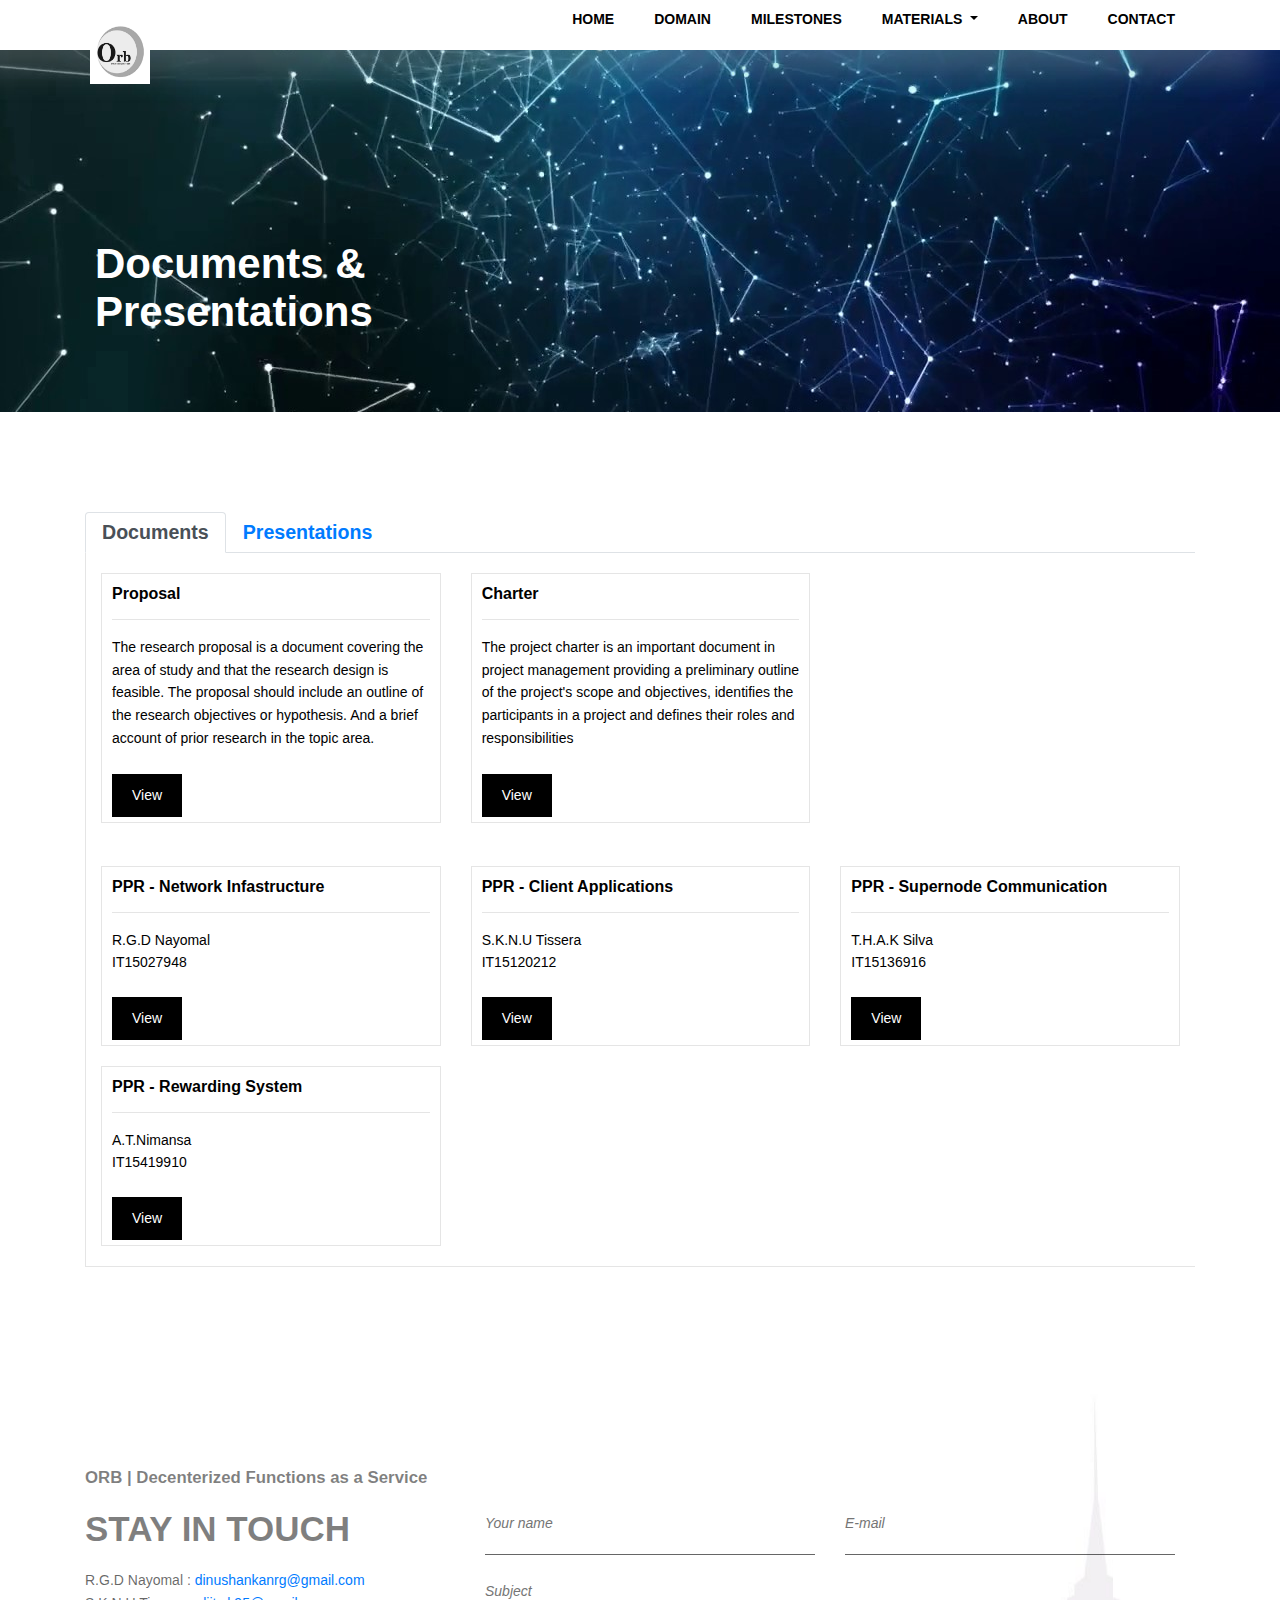
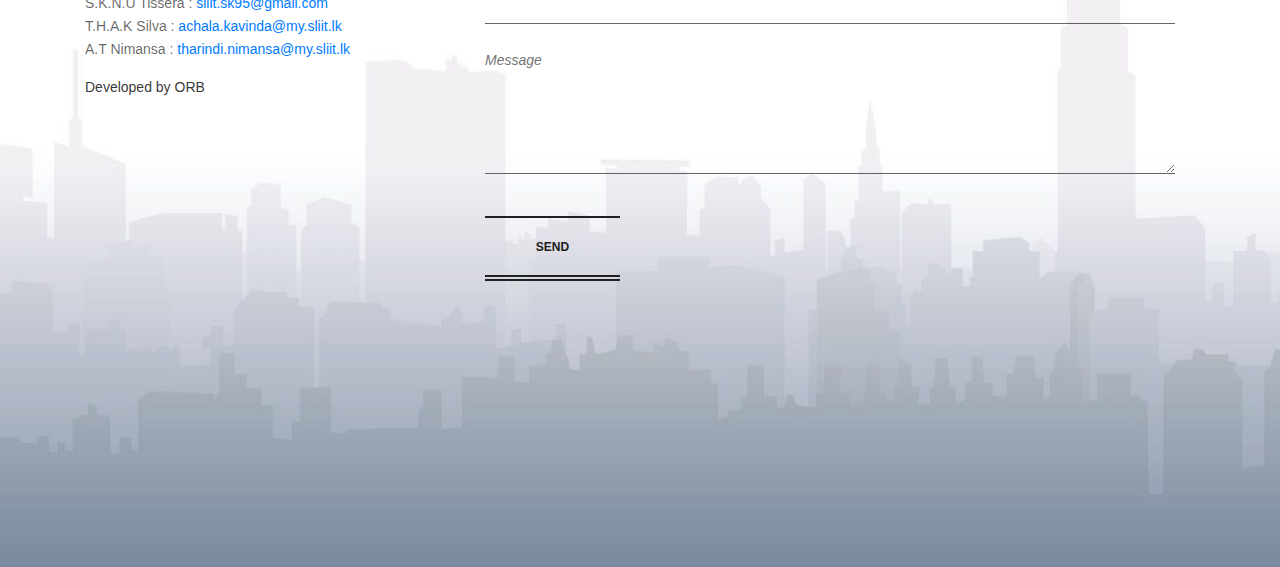
<file: materials.html>
<!doctype html>
<html lang="en">
    <head>
        <!-- Required meta tags -->
        <meta charset="utf-8">
        <meta name="viewport" content="width=device-width, initial-scale=1, shrink-to-fit=no">
        <link rel="shortcut icon" href="images/logo.jpg" />

        <!-- Bootstrap CSS -->
        <link rel="stylesheet" href="css/bootstrap.css">
        <link rel="stylesheet" href="css/fontawesome.css">

        <link rel="stylesheet" href="css/animate.css">  
        <link rel="stylesheet" href="css/main.css">  
        <link rel="stylesheet" href="css/material.css">  

        <title>Orb | Decentralzied Function as a Service </title>
    </head>
    <body>

        <!-- Start Header Area -->
        <header class="default-header">
            <nav class="navbar navbar-expand-lg  navbar-light">
                <div class="container">
                    <a class="navbar-brand" href="#top">
                        <img class="logo" src="images/logo.jpg" alt="">
                    </a>
                    <button class="navbar-toggler" type="button" data-toggle="collapse" data-target="#navbarSupportedContent" aria-controls="navbarSupportedContent" aria-expanded="false" aria-label="Toggle navigation">
                        <span class="navbar-toggler-icon"></span>
                    </button>

                    <div class="collapse navbar-collapse justify-content-end align-items-center" id="navbarSupportedContent">
                        <ul class="navbar-nav">

                            <li><a href="index.html">Home</a></li>
                            <li><a href="domain.html">Domain</a></li>
                            <li><a href="milestones.html">Milestones</a></li>                                

                            <li class="nav-item dropdown">
                                <a class="dropdown-toggle" href="materials.html" id="MaterialsDropdown" role="button" data-toggle="dropdown" aria-haspopup="true" aria-expanded="false">
                                    Materials
                                </a>
                                <div style="" class="dropdown-menu" aria-labelledby="MaterialsDropdown">
                                    <a class="dropdown-item" href="materials.html#documents">Documents</a>
                                    <a class="dropdown-item" href="materials.html#presentations">Presentations</a>
                                </div>
                            </li>

                            <li><a href="about.html">About</a></li>
                            <li><a href="contact.html">Contact</a></li>                                

                        </ul>
                    </div>						
                </div>
            </nav>
        </header>
        <!-- End Header Area -->



        <!-- start about area -->
        <section class="about-area relative" id="about" data-parallax="scroll">

            <div class="container">
                <div class="row">
                    <div class="col-md-6">
                        <div class="about-detail-header wow slideInLeft" data-wow-duration="1s">
                            <p class="title">Documents & Presentations</p>
                        </div>
                    </div>         
                </div>           

            </div>

        </section>
        <!-- End about area -->

        <!-- /tabs -->
        <section class="tabs-area relative wow slideInLeft" data-wow-duration="1s" id="tabs" data-parallax="scroll">
            <div class="container">   



                <ul class="nav nav-tabs" role="tablist">
                    <li class="nav-item">
                        <a class="nav-link active" href="#documents" role="tab" data-toggle="tab">Documents</a>
                    </li>
                    <li class="nav-item">
                        <a class="nav-link" href="#presentations" role="tab" data-toggle="tab">Presentations</a>
                    </li>
                </ul>


                <!-- Tab content -->
                <div class="tab-content">

                    <!-- /Tab Panel -->       
                    <div role="tabpanel" class="tab-pane active" id="documents">

                        <div class="row">                            
                            <div class="col-md-4">
                                <div class="card-detail-header" >
                                    <h6>Proposal</h6>
                                    <hr/>
                                    <p class="description">The research proposal is a document covering the area of study and that the research design is feasible. The proposal should include an outline of the research objectives or hypothesis. And a brief account of prior research in the topic area.</p>
                                    <a target="_blank" class="download-btn" href="resources/Proposal/18-070_ProjectProposal.pdf"> View </a>
                                </div>
                            </div>      

                            <div class="col-md-4">
                                <div class="card-detail-header" >
                                    <h6>Charter</h6>
                                    <hr/>
                                    <p class="description">The project charter is an important document in project management providing a preliminary outline of the project's scope and objectives, identifies the participants in a project and defines their roles and responsibilities</p>
                                    <a target="_blank" class="download-btn" href="resources/Chater/Chater.pdf"> View </a>
                                </div>
                            </div>     
                        </div>  

                        <br/>

                        <div class="row">        

                            <div class="col-md-4">
                                <div class="card-detail-header profile" >
                                    <h6>PPR - Network Infastructure</h6>
                                    <hr/>
                                    <p class="description">R.G.D Nayomal<br/>IT15027948</p>
                                    <a target="_blank" class="download-btn" href="resources/PPR/IT15120212_PPR.pdf"> View </a>
                                </div>
                            </div> 

                            <div class="col-md-4">
                                <div class="card-detail-header profile" >
                                    <h6>PPR - Client Applications</h6>
                                    <hr/>
                                    <p class="description">S.K.N.U Tissera<br/>IT15120212</p>
                                    <a target="_blank" class="download-btn" href="resources/PPR/IT15120212_PPR.pdf"> View </a>
                                </div>
                            </div>  

                            <div class="col-md-4">
                                <div class="card-detail-header profile" >
                                    <h6>PPR - Supernode Communication</h6>
                                    <hr/>
                                    <p class="description">T.H.A.K Silva<br/>IT15136916</p>
                                    <a target="_blank" class="download-btn" href="resources/PPR/IT15136916_PPR.pdf"> View </a>
                                </div>
                            </div>  

                            <div class="col-md-4">
                                <div class="card-detail-header profile" >
                                    <h6>PPR - Rewarding System</h6>
                                    <hr/>
                                    <p class="description">A.T.Nimansa<br/>IT15419910
                                    </p>
                                    <a target="_blank" class="download-btn" href="resources/PPR/IT15419910_PPR.pdf"> View </a>
                                </div>
                            </div>   



                        </div>    




                    </div><!-- /Tab Panel -->   


                    <!-- /Tab Panel -->     
                    <div role="tabpanel" class="tab-pane" id="presentations">


                        <div class="row">                            
                            <div class="col-md-4">
                                <div class="card-detail-header" >
                                    <h6>Proposal</h6>
                                    <hr/>
                                    <p class="description">The research proposal is a document covering the area of study and that the research design is feasible. The proposal should include an outline of the research objectives or hypothesis. And a brief account of prior research in the topic area.<br/>This is the presentation we did on project proposal. You can see it here.</p>
                                    <a target="_blank" class="download-btn" href="resources/Presentations/Research%20presentation.pdf"> View </a>
                                </div>
                            </div>          

                            <div class="col-md-4">
                                <div class="card-detail-header" >
                                    <h6>NBQSA</h6>
                                    <hr/>
                                    <p class="description">NBQSA, Provides recognition to outstanding achievements of individuals and organizations in Sri Lanka who have developed high quality ICT products; Provides a window to gain International Recognition of Local ICT products; Improves the Quality of Local products & Services to meet International Standards and Identifies young talent and provide them an opportunity to develop their skills in ICT.<br/>We was selected as NBQSA finalists.</p>
                                    <a target="_blank" class="download-btn" href="resources/Presentations/NBQSA.pdf"> View </a>
                                </div>
                            </div>     

                        </div>  


                    </div><!-- /Tab Panel -->   

                </div> <!-- /Tab Content -->  


            </div>
        </section>
        <!-- tabs -->

      <!-- start contact area -->

        <section class="contact-area relative" id="contact" data-parallax="scroll">			
            <div class="container">
                <div class="row">
                    <div class="col-md-4">

                        <div class="contact-description-container">
                            <div class="c-d-c-header">
                                <p class="contact-title-sm"> ORB | Decenterized Functions as a Service </p>
                                <p class="contact-title-lg"> STAY IN TOUCH </p>
                                <p class="contact-desc-body">
        
                                    R.G.D Nayomal : <a href="mailto:dinushankanrg@gmail.com?Subject=Orb-Research" target="_top">dinushankanrg@gmail.com</a><br/>
                                    S.K.N.U Tissera : <a href="mailto:sliit.sk95@gmail.com?Subject=Orb-Research" target="_top">sliit.sk95@gmail.com</a><br/>
                                    T.H.A.K Silva : <a href="mailto:achala.kavinda@my.sliit.lk?Subject=Orb-Research" target="_top">achala.kavinda@my.sliit.lk</a><br/>
                                    A.T Nimansa : <a href="mailto:tharindi.nimansa@my.sliit.lk?Subject=Orb-Research" target="_top">tharindi.nimansa@my.sliit.lk</a><br/>
                                </p>

                                <ul>
                                    <li><strong>Developed by ORB </strong> </li>
                                </ul>
                            </div>
                        </div>

                    </div>
                    <div class="col-md-8">
                        <div class="contact-form-container">
                            <form class="contact-form">
                                <div class="row">
                                    <div class="col-md-6">
                                        <input type="text" placeholder="Your name">
                                    </div>
                                    <div class="col-md-6">
                                        <input type="email" placeholder="E-mail">
                                    </div>
                                    <div class="col-md-12">
                                        <input type="text" placeholder="Subject">
                                        <textarea placeholder="Message"></textarea>
                                        <button class="site-btn">Send</button>
                                    </div>
                                </div>
                            </form>
                        </div>
                    </div>
                </div>
            </div>
        </section>

        <!-- End contact area -->





        <!-- Optional JavaScript -->
        <!-- jQuery first, then Popper.js, then Bootstrap JS -->
        <script src="js/jquery.slim.min.js" type="text/javascript"></script>
        <script src="js/popper.js"  type="text/javascript"></script>      
        <script src="js/bootstrap.js"  type="text/javascript"></script>

        <script src="js/backstretch.js" type="text/javascript"></script>
        <script src="js/jquery.sticky.js"  type="text/javascript"></script>
        <script src="js/smooth-scroll.polyfills.min.js"  type="text/javascript"></script>
        <script src="js/main.js"  type="text/javascript"></script>
        <script src="js/wow.js"  type="text/javascript"></script>


        <script>
            $("#contact").backstretch("images/contact-back.jpg");        
            $("#about").backstretch("images/document.jpg");        
            var wow = new WOW(
                {
                    boxClass:     'wow',      // animated element css class (default is wow)
                    animateClass: 'animated', // animation css class (default is animated)
                    offset:       0,          // distance to the element when triggering the animation (default is 0)
                    mobile:       true,       // trigger animations on mobile devices (default is true)
                    live:         true,       // act on asynchronously loaded content (default is true)
                    callback:     function(box) {
                        // the callback is fired every time an animation is started
                        // the argument that is passed in is the DOM node being animated
                    },
                    scrollContainer: null // optional scroll container selector, otherwise use window
                }
            );
            wow.init();

        </script>  

    </body>
</html>
</file>
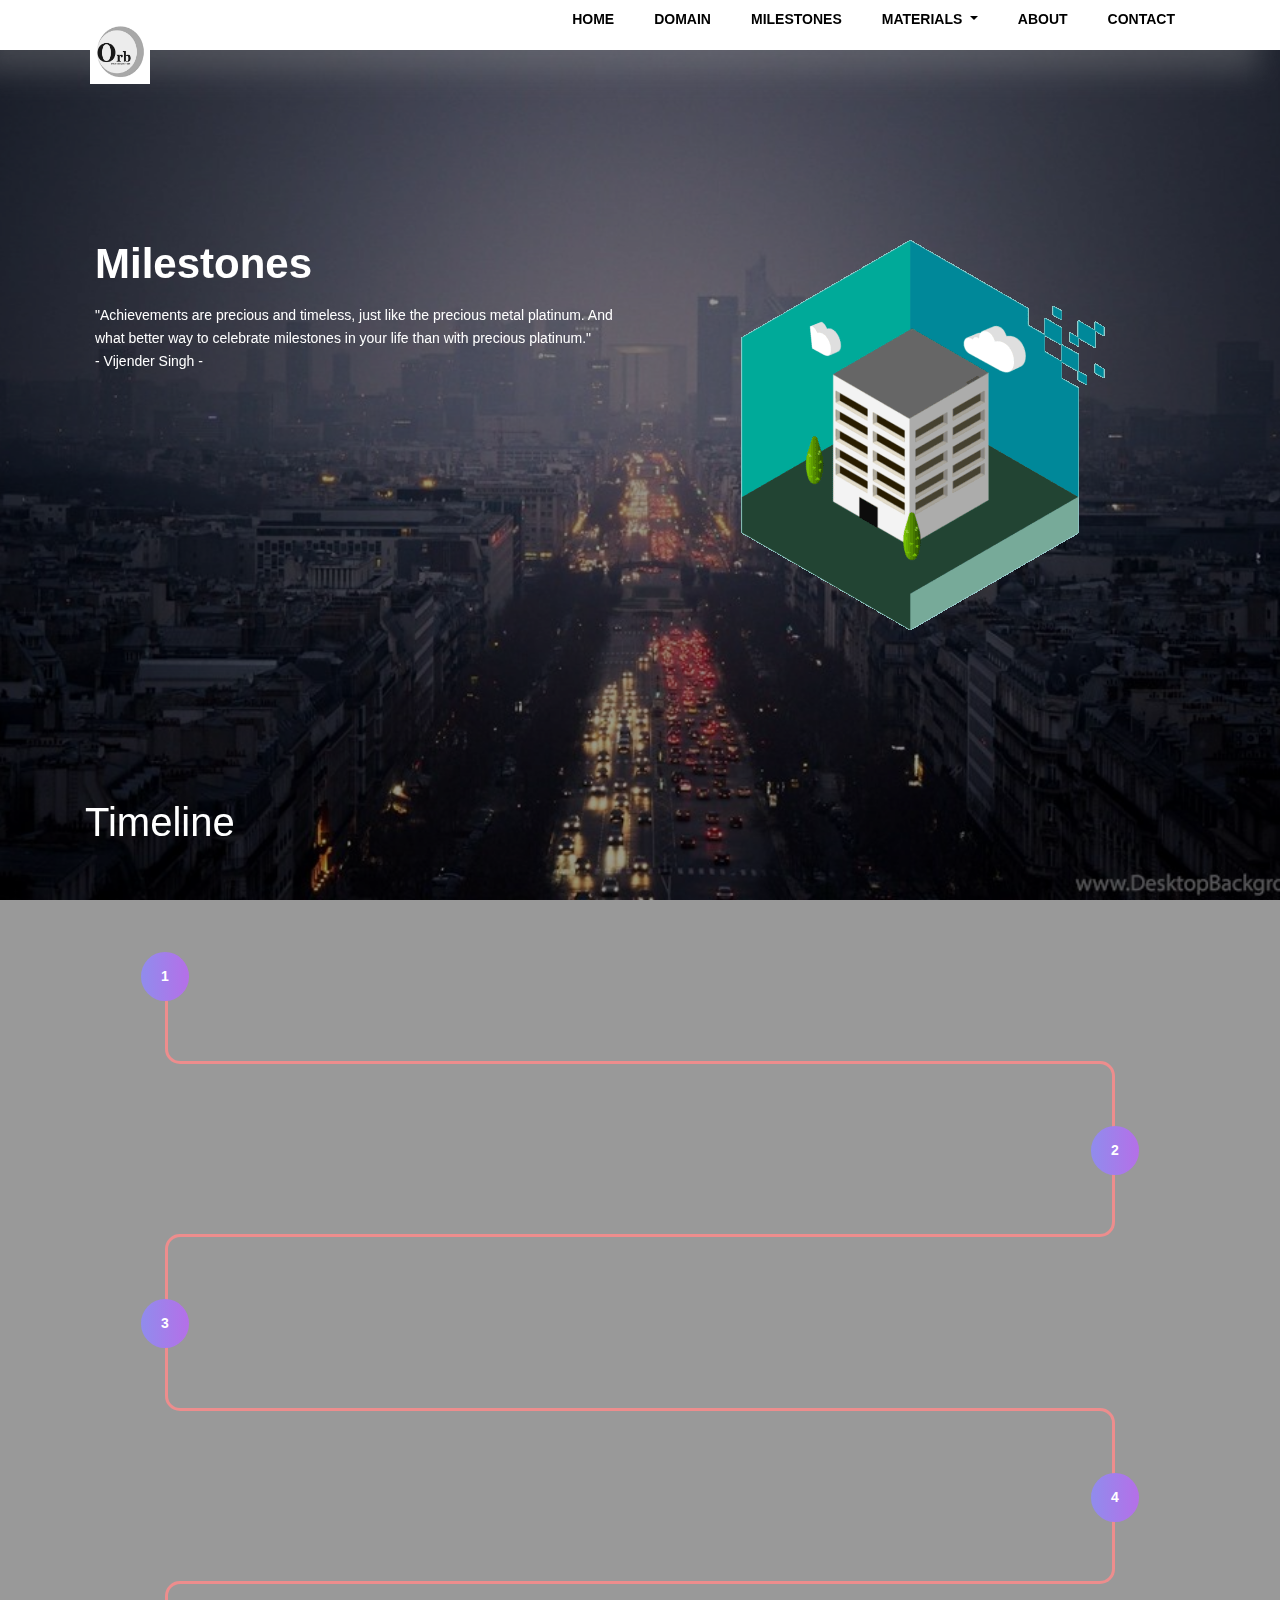
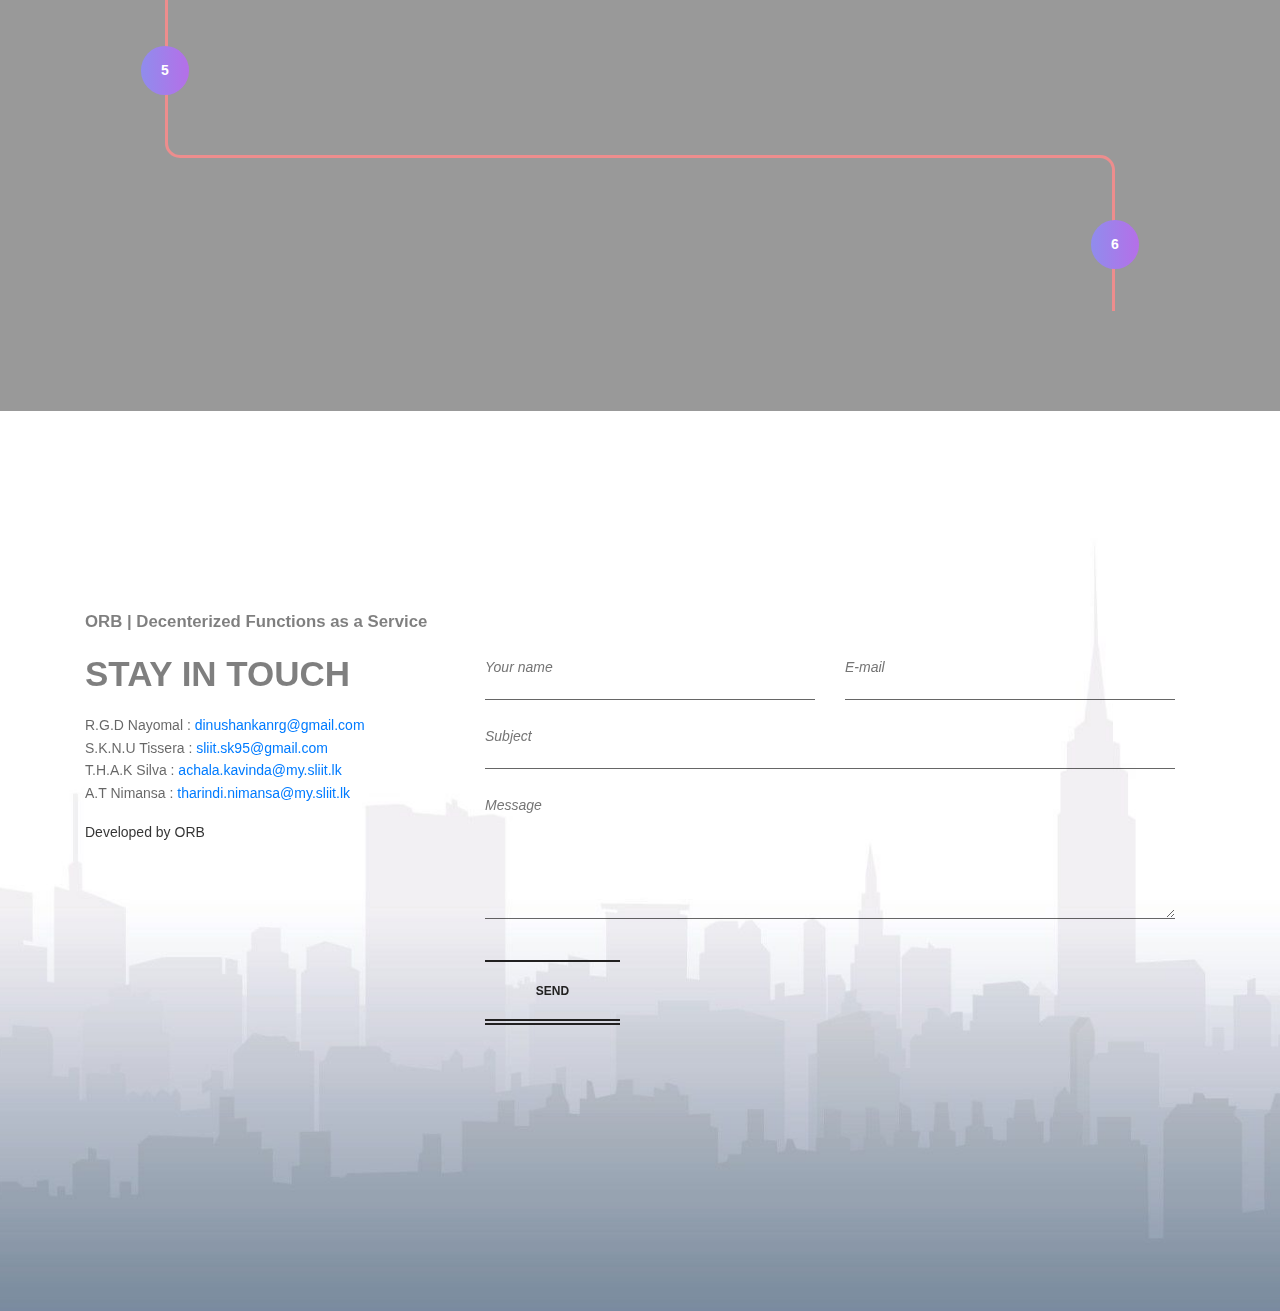
<file: milestones.html>
<!doctype html>
<html lang="en">
    <head>
        <!-- Required meta tags -->
        <meta charset="utf-8">
        <meta name="viewport" content="width=device-width, initial-scale=1, shrink-to-fit=no">
        <link rel="shortcut icon" href="images/logo.jpg">

        <!-- Bootstrap CSS -->
        <!-- Bootstrap CSS -->
        <link rel="stylesheet" href="css/bootstrap.css">
        <link rel="stylesheet" href="css/fontawesome.css">

        <link rel="stylesheet" href="css/animate.css">  
        <link rel="stylesheet" href="css/main.css">  
        <link rel="stylesheet" href="css/milestone.css">  

        <title>Orb | Decentralzied Function as a Service </title>
    </head>
    <body>

        <div id="bg" style="position: fixed; top: 0px; width: 100%; height: 100%; z-index: -100;"></div>

        <!-- Start Header Area -->
        <header class="default-header">
            <nav class="navbar navbar-expand-lg  navbar-light">
                <div class="container">
                    <a class="navbar-brand" href="#top">
                        <img class="logo" src="images/logo.jpg" alt="">
                    </a>
                    <button class="navbar-toggler" type="button" data-toggle="collapse" data-target="#navbarSupportedContent" aria-controls="navbarSupportedContent" aria-expanded="false" aria-label="Toggle navigation">
                        <span class="navbar-toggler-icon"></span>
                    </button>

                    <div class="collapse navbar-collapse justify-content-end align-items-center" id="navbarSupportedContent">
                        <ul class="navbar-nav">

                            <li><a href="index.html">Home</a></li>
                            <li><a href="domain.html">Domain</a></li>
                            <li><a href="milestones.html">Milestones</a></li>                                

                            <li class="nav-item dropdown">
                                <a class="dropdown-toggle" href="materials.html" id="MaterialsDropdown" role="button" data-toggle="dropdown" aria-haspopup="true" aria-expanded="false">
                                    Materials
                                </a>
                                <div style="" class="dropdown-menu" aria-labelledby="MaterialsDropdown">
                                    <a class="dropdown-item" href="materials.html#documents">Documents</a>
                                    <a class="dropdown-item" href="materials.html#presentations">Presentations</a>
                                </div>
                            </li>

                            <li><a href="about.html">About</a></li>
                            <li><a href="contact.html">Contact</a></li>                                

                        </ul>
                    </div>						
                </div>
            </nav>
        </header>
        <!-- End Header Area -->


        <!-- start about area -->
        <section class="about-area relative" id="about" data-parallax="scroll">          
            <div class="container">
                <div class="row">
                    <div class="col-md-6">
                        <div class="about-detail-header wow slideInLeft" data-wow-duration="1s">
                            <p class="title">Milestones</p>
                            <p class="description">"Achievements are precious and timeless, just like the precious metal platinum. And what better way to celebrate milestones in your life than with precious platinum."<br/> - Vijender Singh - </p>
                        </div>
                    </div>

                    <div class="col-md-6">
                        <div class="about-detail-header wow slideInLeft" data-wow-duration="1s">
                            <img src="images/support.gif">
                        </div>
                    </div>


                </div>
            </div>

        </section>
        <!-- End about area -->


        <!-- start about area -->
        <section class="timeline-area relative" id="timeline" data-parallax="scroll">

            <div class="container">
                <h1 class="pb-3 pt-2  mb-5  wow slideInLeft">Timeline</h1>

                <!--first section-->
                <div class="row align-items-center how-it-works d-flex">
                    <div class="col-2 text-center bottom d-inline-flex justify-content-center align-items-center">
                        <div class="circle font-weight-bold">1</div>
                    </div>
                    <div class="col-6 wow slideInLeft">
                        <h5>Project Proposal</h5>
                        <p>26th April 2018 <br/>5% marks</p>
                    </div>
                </div>

                <!--path between 1-2-->
                <div class="row timeline">
                    <div class="col-2">
                        <div class="corner top-right"></div>
                    </div>
                    <div class="col-8">
                        <hr/>
                    </div>
                    <div class="col-2">
                        <div class="corner left-bottom"></div>
                    </div>
                </div>


                <!--second section-->
                <div class="row align-items-center justify-content-end how-it-works d-flex">
                    <div class="col-6 text-right wow slideInLeft">
                        <h5>PPR Assessment</h5>
                        <p>15th May 2018 <br/>6% marks</p>
                    </div>
                    <div class="col-2 text-center full d-inline-flex justify-content-center align-items-center">
                        <div class="circle font-weight-bold">2</div>
                    </div>
                </div>

                <!--path between 2-3-->
                <div class="row timeline">
                    <div class="col-2">
                        <div class="corner right-bottom"></div>
                    </div>
                    <div class="col-8">
                        <hr/>
                    </div>
                    <div class="col-2">
                        <div class="corner top-left"></div>
                    </div>
                </div>             
                <!--third section-->
                <div class="row align-items-center  how-it-works d-flex">
                    <div class="col-2 text-center full-left d-inline-flex justify-content-center align-items-center">
                        <div class="circle font-weight-bold">3</div>
                    </div>
                    <div class="col-6 wow slideInLeft">
                        <h5>Progress Presentation-1</h5>
                        <p>26th June 2018<br/>10% marks</p>
                    </div>
                </div>

                <!--path between 3-4-->
                <div class="row timeline">
                    <div class="col-2">
                        <div class="corner top-right"></div>
                    </div>
                    <div class="col-8">
                        <hr/>
                    </div>
                    <div class="col-2">
                        <div class="corner left-bottom"></div>
                    </div>
                </div>

                <!--4 section-->
                <div class="row align-items-center justify-content-end how-it-works d-flex">
                    <div class="col-6 text-right wow slideInLeft">
                        <h5>Progress Presentation-2</h5>
                        <p>28th September  <br/>18% marks</p>
                    </div>
                    <div class="col-2 text-center full d-inline-flex justify-content-center align-items-center">
                        <div class="circle font-weight-bold">4</div>
                    </div>
                </div>

                <!--path between 2-3-->
                <div class="row timeline">
                    <div class="col-2">
                        <div class="corner right-bottom"></div>
                    </div>
                    <div class="col-8">
                        <hr/>
                    </div>
                    <div class="col-2">
                        <div class="corner top-left"></div>
                    </div>
                </div> 

                <!--5 section-->
                <div class="row align-items-center  how-it-works d-flex">
                    <div class="col-2 text-center full-left d-inline-flex justify-content-center align-items-center">
                        <div class="circle font-weight-bold">5</div>
                    </div>
                    <div class="col-6 wow slideInLeft">
                        <h5>Final Assessment</h5>
                        <p>31st October<br/>10% marks</p>
                    </div>
                </div>
                
                
                 <!--path between 5-6-->
                <div class="row timeline">
                    <div class="col-2">
                        <div class="corner top-right"></div>
                    </div>
                    <div class="col-8">
                        <hr/>
                    </div>
                    <div class="col-2">
                        <div class="corner left-bottom"></div>
                    </div>
                </div>

                <!--6 section-->
                <div class="row align-items-center justify-content-end how-it-works d-flex">
                    <div class="col-6 text-right wow slideInLeft">
                        <h5>Viva</h5>
                        <p>12th – 15th November<br/>15% marks</p>
                    </div>
                    <div class="col-2 text-center full d-inline-flex justify-content-center align-items-center">
                        <div class="circle font-weight-bold">6</div>
                    </div>
                </div>




            </div>

        </section>
        <!-- End about area -->





          <!-- start contact area -->

        <section class="contact-area relative" id="contact" data-parallax="scroll">			
            <div class="container">
                <div class="row">
                    <div class="col-md-4">

                        <div class="contact-description-container">
                            <div class="c-d-c-header">
                                <p class="contact-title-sm"> ORB | Decenterized Functions as a Service </p>
                                <p class="contact-title-lg"> STAY IN TOUCH </p>
                                <p class="contact-desc-body">
        
                                    R.G.D Nayomal : <a href="mailto:dinushankanrg@gmail.com?Subject=Orb-Research" target="_top">dinushankanrg@gmail.com</a><br/>
                                    S.K.N.U Tissera : <a href="mailto:sliit.sk95@gmail.com?Subject=Orb-Research" target="_top">sliit.sk95@gmail.com</a><br/>
                                    T.H.A.K Silva : <a href="mailto:achala.kavinda@my.sliit.lk?Subject=Orb-Research" target="_top">achala.kavinda@my.sliit.lk</a><br/>
                                    A.T Nimansa : <a href="mailto:tharindi.nimansa@my.sliit.lk?Subject=Orb-Research" target="_top">tharindi.nimansa@my.sliit.lk</a><br/>
                                </p>

                                <ul>
                                    <li><strong>Developed by ORB </strong> </li>
                                </ul>
                            </div>
                        </div>

                    </div>
                    <div class="col-md-8">
                        <div class="contact-form-container">
                            <form class="contact-form">
                                <div class="row">
                                    <div class="col-md-6">
                                        <input type="text" placeholder="Your name">
                                    </div>
                                    <div class="col-md-6">
                                        <input type="email" placeholder="E-mail">
                                    </div>
                                    <div class="col-md-12">
                                        <input type="text" placeholder="Subject">
                                        <textarea placeholder="Message"></textarea>
                                        <button class="site-btn">Send</button>
                                    </div>
                                </div>
                            </form>
                        </div>
                    </div>
                </div>
            </div>
        </section>

        <!-- End contact area -->





        <!-- Optional JavaScript -->

        <script src="js/jquery.slim.min.js" type="text/javascript"></script>
        <script src="js/popper.js"  type="text/javascript"></script>      
        <script src="js/bootstrap.js"  type="text/javascript"></script>


        <script src="js/backstretch.js" type="text/javascript"></script>
        <script src="js/jquery.sticky.js"></script>
        <script src="js/smooth-scroll.polyfills.min.js"></script>
        <script src="js/main.js"></script>
        <script src="js/wow.js"></script>
        <script src="js/particles.js"></script>


        <script>
            $("#bg").backstretch("images/milestone.jpg");

            $("#contact").backstretch("images/contact-back.jpg");

            var scroll = new SmoothScroll('a[href*="#"]');
            var wow = new WOW(
                {
                    boxClass:     'wow',      // animated element css class (default is wow)
                    animateClass: 'animated', // animation css class (default is animated)
                    offset:       0,          // distance to the element when triggering the animation (default is 0)
                    mobile:       true,       // trigger animations on mobile devices (default is true)
                    live:         true,       // act on asynchronously loaded content (default is true)
                    callback:     function(box) {
                        // the callback is fired every time an animation is started
                        // the argument that is passed in is the DOM node being animated
                    },
                    scrollContainer: null // optional scroll container selector, otherwise use window
                }
            );
            wow.init();

        </script>  

    </body>
</html>
</file>
<file: css/main.css>
/*-----------------------------------------------------------------------------------

    Orb - Decentralized Function as a service
    Version: 1.0

-----------------------------------------------------------------------------------*/

body {
  color: #777777;
  font-family: "Poppins", sans-serif;
  font-size: 14px;
  font-weight: 300;
  line-height: 1.625em;
  position: relative;
  color: white;
}

ol, ul {
  margin: 0;
  padding: 0;
  list-style: none;
}

select {
  display: block;
}

figure {
  margin: 0;
}

a {
  -webkit-transition: all 0.3s ease 0s;
  -moz-transition: all 0.3s ease 0s;
  -o-transition: all 0.3s ease 0s;
  transition: all 0.3s ease 0s;
}

iframe {
  border: 0;
}

a, a:focus, a:hover {
  text-decoration: none;
  outline: 0;
}

.btn.active.focus,
.btn.active:focus,
.btn.focus,
.btn.focus:active,
.btn:active:focus,
.btn:focus {
  text-decoration: none;
  outline: 0;
}
.logo{
    width:70px;
    height:70px;
    padding: 0px 5px 5px 5px;
    position: absolute;
}
.default-header {
  position: absolute;
  top: 0;
  left: 0;
  width: 100%;
  z-index: 1000;
  background-color: #fff;
  width: 100% !important;
  box-shadow: -21.213px 21.213px 30px 0px rgba(158, 158, 158, 0.3);
  min-height: 50px;    
  text-align: center;    
}

@media (max-width: 992px) {
  .navbar-nav {
    height: auto;
    max-height: 400px;
    overflow-x: hidden;
  }
}

.navbar-nav a {
  text-transform: uppercase;
  font-weight: 600;
  color: #000;
  padding: 20px;
}
.dropdown-menu {
    border: none;
    background-color: rgba(255,255,255,0.9);
    text-align: center;
}
.dropdown-menu a{
  font-size:80%;
  color: #000;
  padding: 20px;
  padding-left: 10px;
}
.navbar-nav a:hover {
  color: #8490ff;
}

@media (max-width: 992px) {
  .navbar-nav {
    margin-top: 10px;
  }
  .navbar-nav a {
    padding: 0;
  }
  .navbar-nav li {
    padding: 15px 0;
  }
}

  .navbar-expand-lg {
    flex-direction: row;
    flex-wrap: nowrap;
    justify-content: flex-start;
  }


@media (max-width: 767px) {
  .banner-area .fullscreen {
    height: 700px !important;
  }
}

.banner-area .overlay {
  background: #000;
  opacity: .4;
}

.relative {
  position: relative;
}

.p1-gradient-bg, .primary-btn, .primary-btn2:hover, .header-btn, .donut-widget[data-chart-instance="1"] .donut-bite[data-segment-index="0"].large::after, .donut-widget[data-chart-instance="2"] .donut-bite[data-segment-index="0"].large::after, .donut-widget[data-chart-instance="3"] .donut-bite[data-segment-index="0"].large::after, .testimonial-area .overlay-bg, .footer-social a:hover, .single-footer-widget .bb-btn, .generic-banner {
  background-image: -moz-linear-gradient(0deg, #908ced 0%, #b56fe8 100%);
  background-image: -webkit-linear-gradient(0deg, #908ced 0%, #b56fe8 100%);
  background-image: -ms-linear-gradient(0deg, #908ced 0%, #b56fe8 100%);
}

.testimonial-area .overlay-bg {
  opacity: .6;
}

.overlay {
  position: absolute;
  left: 0;
  right: 0;
  top: 0;
  bottom: 0;
}

.banner-area{
    min-height: 100vh;
}

.site-btn {
	position: relative;
	display: inline-block;
	text-transform: uppercase;
	font-size: 12px;
	min-width: 135px;
	font-weight: 600;
	padding: 18px 10px 20px;
	color: #222121;
	background-color: transparent;
	border: none;
	cursor: pointer;
	text-align: center;
	border-top: 2px solid #222121;
	border-bottom: 2px solid #222121;
}

.site-btn:after {
	position: absolute;
	content: '';
	width: 100%;
	height: 2px;
	bottom: 2px;
	left: 0;
	background: #222121;
}

.site-btn.light {
	color: #fff;
	border-top: 2px solid #fff;
	border-bottom: 2px solid #fff;
}

.site-btn.light:after {
	background: #fff;
}

.site-btn.light:hover {
	color: #fff;
}

.site-btn:hover {
	color: #222121;
}

.site-btn.btn-two {
	border-left: 2px solid #222121;
	border-right: 2px solid #222121;
}

.site-btn.btn-three {
	padding: 19px 10px 19px;
}

.site-btn.btn-three:after {
	display: none;
}

.site-btn.btn-four {
	padding: 19px 10px 19px;
	border-left: 2px solid #222121;
	border-right: 2px solid #222121;
}

.site-btn.btn-four:after {
	display: none;
}

.contact-description-container{
    
}

.contact-area{
    padding-bottom: 100px;
}

.c-d-c-header{
    color: rgba(0,0,0,0.8);
}

.contact-title-sm{
    font-weight: 600;
    font-size: 120%;
    color: rgba(0,0,0,0.5);
}
.contact-title-lg{
    margin-top: 20px;
    font-weight: 600;
    font-size: 250%;
    line-height: normal;
    color: rgba(0,0,0,0.5);
}

.contact-desc-body{
    margin-top: 20px;
    color: rgba(0,0,0,0.6);
}


.contact-form {
	padding-top: 40px;
    padding-left: 20px;
    padding-right: 20px;
}

.contact-form input[type='text'],
.contact-form input[type='email'],
.contact-form textarea {
	width: 100%;
	background: none;
	border:  none;
	border-bottom: 1px  solid rgba(0,0,0,0.6);
	color:  rgba(0,0,0,0.6);
	font-size: 14px;
	padding: 5px 0 20px;
	margin-bottom: 20px;
}

.contact-form textarea {
	height: 130px;
	padding-bottom: 10px;
	margin-bottom: 35px;
}

.contact-form ::-webkit-input-placeholder {
	font-style: italic;
	color:  color: rgba(0,0,0,0.6);
}

.contact-form :-ms-input-placeholder {
	font-style: italic;
	color:  color: rgba(0,0,0,0.6);
}

.contact-form ::-ms-input-placeholder {
	font-style: italic;
	color:  color: rgba(0,0,0,0.6);
}

.contact-form ::placeholder {
	font-style: italic;
	color:  color: rgba(0,0,0,0.6);
}

.contact-area{
   min-height: 100vh;
   padding-top: 200px;
   padding-bottom: 150px;
}
</file>
<file: css/index.css>
p{
    color: rgba(0,0,0,0.7)
}
.banner-content{
    position: relative;
    width: 100%;
    text-align: right;  
}
.banner-content >h1{
    font-size: 400%;
    margin-top: -100px;
    padding: 10px;
}

.about-area{
   padding-top: 250px;
   padding-bottom: 150px;
   overflow: hidden;
    min-height: 100vh;
}

.about-detail-header{
    padding: 10px;
}
.about-detail-header>.title{
     font-size: 300%;
    line-height: normal;
    font-weight: 600;
    transition: all ease 1s;
}






.CD-area{
   min-height: 100vh;
   padding-top: 100px;
   padding-bottom: 100px;
}
.CD-area .CD-header{
    text-align: center;
}

.CD-title {
	margin-bottom: 60px;
	position: relative;
    padding-left: 10px;
    border-left: 1px solid black;
}

.CD-title h3 {
	display: inline-block;
	font-size: 40px;
	font-weight: 700;
	text-transform: capitalize;
    color: whitesmoke;
}
.CD-title p {
	 color: whitesmoke;
}
.CD-title.CD-left {
	margin-bottom: 30px;
}
.CD-title::after {
	border: 1px dashed #fff;
	bottom: -20px;
	content: "";
	left: 0;
	margin: 0 auto;
	position: absolute;
	width: 200px;
	right: 0;
}
.CD-title.CD-left h3::after {
	border: 2px solid #006fbe;
	left: 0;
	right: auto;
    line-height: normal;
}

.CD-card{
   position: relative;
   width: 100%;
   min-height: 200px;
   margin-top: 10px;
   box-shadow: 1.213px 21.213px 30px 0px rgba(0, 0, 0, 0.3);
   transition: all ease 1s;
}

.CD-card-head{
    width: 100%;
    height: 200px;
    position: relative;
    padding-top: 30px;
    background-color:rgba(0,0,0,0.6);
   transition: all ease 1s;
}
.CD-card-head >.CD-name{
    padding-left: 20px;
    font-size: 100%;
     color: rgba(255,255,255,0.9);
       
}
.CD-card-head >.CD-name>span{
    font-size: 200%;
    font-weight: 600;
}
.CD-card-head >.CD-sub{
    position: absolute;
    bottom: 10px;
    right: 20px;
    font-size: 200%;
    font-weight: 700;
     color: rgba(255,255,255,0.9);
}

.CD-header-img{
    position: absolute;
    width: 100%;
    height: 100%;
    top: 0px;
    z-index: -1;
}
.CD-card-body{
    padding-top: 30px;
    padding-bottom: 30px;
    margin-bottom: 20px;
    background: white;
}

.CD-card-body >ul{
    padding-left: 20px;
}

.CD-card-body >ul>li{
    color: rgba(0,0,0,0.6);
    font-weight: 600;
    font-size: 120%;
    margin-top: 10px;
    text-align: justify;
}

.CD-card-body >p{
    color: rgba(0,0,0,0.8);
    font-weight: 500;
    font-size: 110%;
    margin-top: 10px;
    padding: 0px 15px 15px 15px;
    text-align: justify;
}

.CD-card:hover{
    margin-top: 5px;
    transition: all ease 1s;
    box-shadow: 1.213px 21.213px 30px 0px rgba(0, 0, 0, 0.3);
}

.CD-card:hover>.CD-card-head{
    background-color: rgba(255, 56, 56,0.95);
    transition: all ease 1s;
}
</file>
<file: css/bird.css>
#sky {
    width: 100%;
    height: 50vh;
    position: relative;
  -webkit-perspective: 400px;
          perspective: 400px;
  -webkit-filter: drop-shadow(0px 150px 10px rgba(0, 0, 0, 0.2));
          filter: drop-shadow(0px 150px 10px rgba(0, 0, 0, 0.2));
}
@-moz-document url-prefix() {
  #sky {
    filter: none;
  }
}
#sky div {
  -webkit-transform-style: preserve-3d;
          transform-style: preserve-3d;
}
#sky .bird {
  -webkit-animation: fly 10000ms linear infinite;
          animation: fly 10000ms linear infinite;
}
#sky .bird .wind {
  position: absolute;
  left: 50%;
  width: 4px;
  height: 200px;
  margin-left: -2px;
  border-radius: 999px;
  overflow: hidden;
}
#sky .bird .wind:nth-child(1) {
  -webkit-transform: translate3d(-47px, 83px, 93px) rotateY(90deg);
          transform: translate3d(-47px, 83px, 93px) rotateY(90deg);
}
#sky .bird .wind:nth-child(1)::before {
  content: '';
  position: absolute;
  width: 4px;
  height: 300px;
  background: rgba(100, 200, 173, 0.3);
  border-radius: 999px;
  -webkit-transform: translateY(-300px);
          transform: translateY(-300px);
  -webkit-animation: wind 2911ms 1183ms linear infinite;
          animation: wind 2911ms 1183ms linear infinite;
}
#sky .bird .wind:nth-child(2) {
  -webkit-transform: translate3d(66px, 45px, 54px) rotateY(90deg);
          transform: translate3d(66px, 45px, 54px) rotateY(90deg);
}
#sky .bird .wind:nth-child(2)::before {
  content: '';
  position: absolute;
  width: 4px;
  height: 300px;
  background: rgba(100, 200, 217, 0.3);
  border-radius: 999px;
  -webkit-transform: translateY(-300px);
          transform: translateY(-300px);
  -webkit-animation: wind 1622ms 3839ms linear infinite;
          animation: wind 1622ms 3839ms linear infinite;
}
#sky .bird .wind:nth-child(3) {
  -webkit-transform: translate3d(56px, -18px, 22px) rotateY(90deg);
          transform: translate3d(56px, -18px, 22px) rotateY(90deg);
}
#sky .bird .wind:nth-child(3)::before {
  content: '';
  position: absolute;
  width: 4px;
  height: 300px;
  background: rgba(100, 200, 165, 0.3);
  border-radius: 999px;
  -webkit-transform: translateY(-300px);
          transform: translateY(-300px);
  -webkit-animation: wind 1627ms 3474ms linear infinite;
          animation: wind 1627ms 3474ms linear infinite;
}
#sky .bird .wind:nth-child(4) {
  -webkit-transform: translate3d(-30px, -79px, -73px) rotateY(90deg);
          transform: translate3d(-30px, -79px, -73px) rotateY(90deg);
}
#sky .bird .wind:nth-child(4)::before {
  content: '';
  position: absolute;
  width: 4px;
  height: 300px;
  background: rgba(100, 200, 212, 0.3);
  border-radius: 999px;
  -webkit-transform: translateY(-300px);
          transform: translateY(-300px);
  -webkit-animation: wind 1301ms 4662ms linear infinite;
          animation: wind 1301ms 4662ms linear infinite;
}
#sky .bird .wind:nth-child(5) {
  -webkit-transform: translate3d(156px, -39px, -92px) rotateY(90deg);
          transform: translate3d(156px, -39px, -92px) rotateY(90deg);
}
#sky .bird .wind:nth-child(5)::before {
  content: '';
  position: absolute;
  width: 4px;
  height: 300px;
  background: rgba(100, 200, 238, 0.3);
  border-radius: 999px;
  -webkit-transform: translateY(-300px);
          transform: translateY(-300px);
  -webkit-animation: wind 1908ms 3154ms linear infinite;
          animation: wind 1908ms 3154ms linear infinite;
}
#sky .bird .wind:nth-child(6) {
  -webkit-transform: translate3d(-159px, -59px, -18px) rotateY(90deg);
          transform: translate3d(-159px, -59px, -18px) rotateY(90deg);
}
#sky .bird .wind:nth-child(6)::before {
  content: '';
  position: absolute;
  width: 4px;
  height: 300px;
  background: rgba(100, 200, 173, 0.3);
  border-radius: 999px;
  -webkit-transform: translateY(-300px);
          transform: translateY(-300px);
  -webkit-animation: wind 2357ms 4095ms linear infinite;
          animation: wind 2357ms 4095ms linear infinite;
}
#sky .bird .wind:nth-child(7) {
  -webkit-transform: translate3d(-33px, 102px, -8px) rotateY(90deg);
          transform: translate3d(-33px, 102px, -8px) rotateY(90deg);
}
#sky .bird .wind:nth-child(7)::before {
  content: '';
  position: absolute;
  width: 4px;
  height: 300px;
  background: rgba(100, 200, 27, 0.3);
  border-radius: 999px;
  -webkit-transform: translateY(-300px);
          transform: translateY(-300px);
  -webkit-animation: wind 1007ms 4780ms linear infinite;
          animation: wind 1007ms 4780ms linear infinite;
}
#sky .bird .wind:nth-child(8) {
  -webkit-transform: translate3d(-192px, 115px, 7px) rotateY(90deg);
          transform: translate3d(-192px, 115px, 7px) rotateY(90deg);
}
#sky .bird .wind:nth-child(8)::before {
  content: '';
  position: absolute;
  width: 4px;
  height: 300px;
  background: rgba(100, 200, 159, 0.3);
  border-radius: 999px;
  -webkit-transform: translateY(-300px);
          transform: translateY(-300px);
  -webkit-animation: wind 2571ms 2660ms linear infinite;
          animation: wind 2571ms 2660ms linear infinite;
}
#sky .bird .wind:nth-child(9) {
  -webkit-transform: translate3d(59px, 83px, 54px) rotateY(90deg);
          transform: translate3d(59px, 83px, 54px) rotateY(90deg);
}
#sky .bird .wind:nth-child(9)::before {
  content: '';
  position: absolute;
  width: 4px;
  height: 300px;
  background: rgba(100, 200, 240, 0.3);
  border-radius: 999px;
  -webkit-transform: translateY(-300px);
          transform: translateY(-300px);
  -webkit-animation: wind 2394ms 1917ms linear infinite;
          animation: wind 2394ms 1917ms linear infinite;
}
#sky .bird .wind:nth-child(10) {
  -webkit-transform: translate3d(169px, 79px, -33px) rotateY(90deg);
          transform: translate3d(169px, 79px, -33px) rotateY(90deg);
}
#sky .bird .wind:nth-child(10)::before {
  content: '';
  position: absolute;
  width: 4px;
  height: 300px;
  background: rgba(100, 200, 69, 0.3);
  border-radius: 999px;
  -webkit-transform: translateY(-300px);
          transform: translateY(-300px);
  -webkit-animation: wind 2143ms 3521ms linear infinite;
          animation: wind 2143ms 3521ms linear infinite;
}
#sky .bird .wind:nth-child(11) {
  -webkit-transform: translate3d(-124px, -22px, 62px) rotateY(90deg);
          transform: translate3d(-124px, -22px, 62px) rotateY(90deg);
}
#sky .bird .wind:nth-child(11)::before {
  content: '';
  position: absolute;
  width: 4px;
  height: 300px;
  background: rgba(100, 200, 250, 0.3);
  border-radius: 999px;
  -webkit-transform: translateY(-300px);
          transform: translateY(-300px);
  -webkit-animation: wind 2438ms 4251ms linear infinite;
          animation: wind 2438ms 4251ms linear infinite;
}
#sky .bird_body {
  position: relative;
  width: 30px;
  height: 40px;
  background: #b7aae8;
}
#sky .bird_head {
  position: absolute;
  top: -30px;
  border-right: 15px solid transparent;
  border-bottom: 30px solid #6e81ee;
  border-left: 15px solid transparent;
  -webkit-transform-origin: 50% 100%;
          transform-origin: 50% 100%;
  -webkit-transform: rotateX(-20deg);
          transform: rotateX(-20deg);
}
#sky .bird_wing_left {
  position: absolute;
  left: -30px;
  height: 30px;
  border-right: 30px solid #82c2f9;
  border-bottom: 10px solid transparent;
  -webkit-transform-origin: 100% 0;
          transform-origin: 100% 0;
  -webkit-animation: wingLeft 1000ms cubic-bezier(0.36, 0.1, 0.16, 1) infinite alternate;
          animation: wingLeft 1000ms cubic-bezier(0.36, 0.1, 0.16, 1) infinite alternate;
}
#sky .bird_wing_left_top {
  position: absolute;
  left: -30px;
  border-right: 30px solid #7076dc;
  border-bottom: 30px solid transparent;
  -webkit-transform-origin: 100% 0;
          transform-origin: 100% 0;
  -webkit-animation: wingLeft 1000ms cubic-bezier(0.545, 0.08, 0.52, 0.975) infinite alternate;
          animation: wingLeft 1000ms cubic-bezier(0.545, 0.08, 0.52, 0.975) infinite alternate;
}
#sky .bird_wing_right {
  position: absolute;
  left: 30px;
  height: 30px;
  border-left: 30px solid #8572ee;
  border-bottom: 10px solid transparent;
  -webkit-transform-origin: 0 0;
          transform-origin: 0 0;
  -webkit-animation: wingRight 1000ms cubic-bezier(0.36, 0.1, 0.16, 1) infinite alternate;
          animation: wingRight 1000ms cubic-bezier(0.36, 0.1, 0.16, 1) infinite alternate;
}
#sky .bird_wing_right_top {
  position: absolute;
  border-left: 30px solid #bea4e2;
  border-bottom: 30px solid transparent;
  -webkit-transform-origin: 0 0;
          transform-origin: 0 0;
  -webkit-animation: wingRight 1000ms cubic-bezier(0.545, 0.08, 0.52, 0.975) infinite alternate;
          animation: wingRight 1000ms cubic-bezier(0.545, 0.08, 0.52, 0.975) infinite alternate;
}
#sky .bird_tail_left {
  position: absolute;
  top: 40px;
  border-right: 30px solid transparent;
  border-top: 40px solid #7c9cf9;
  -webkit-transform-origin: 50% 0;
          transform-origin: 50% 0;
  -webkit-transform: rotateX(-20deg);
          transform: rotateX(-20deg);
}
#sky .bird_tail_right {
  position: absolute;
  top: 40px;
  border-left: 30px solid transparent;
  border-top: 40px solid #b681f0;
  -webkit-transform-origin: 50% 0;
          transform-origin: 50% 0;
  -webkit-transform: rotateX(-20deg);
          transform: rotateX(-20deg);
}

@-webkit-keyframes fly {
  0% {
    -webkit-transform: rotateX(-120deg) rotateZ(0deg) rotateX(10deg);
            transform: rotateX(-120deg) rotateZ(0deg) rotateX(10deg);
  }
  100% {
    -webkit-transform: rotateX(-120deg) rotateZ(360deg) rotateX(10deg);
            transform: rotateX(-120deg) rotateZ(360deg) rotateX(10deg);
  }
}

@keyframes fly {
  0% {
    -webkit-transform: rotateX(-120deg) rotateZ(0deg) rotateX(10deg);
            transform: rotateX(-120deg) rotateZ(0deg) rotateX(10deg);
  }
  100% {
    -webkit-transform: rotateX(-120deg) rotateZ(360deg) rotateX(10deg);
            transform: rotateX(-120deg) rotateZ(360deg) rotateX(10deg);
  }
}
@-webkit-keyframes wingLeft {
  0% {
    -webkit-transform: rotateY(-40deg);
            transform: rotateY(-40deg);
  }
  100% {
    -webkit-transform: rotateY(40deg);
            transform: rotateY(40deg);
  }
}
@keyframes wingLeft {
  0% {
    -webkit-transform: rotateY(-40deg);
            transform: rotateY(-40deg);
  }
  100% {
    -webkit-transform: rotateY(40deg);
            transform: rotateY(40deg);
  }
}
@-webkit-keyframes wingRight {
  0% {
    -webkit-transform: rotateY(40deg);
            transform: rotateY(40deg);
  }
  100% {
    -webkit-transform: rotateY(-40deg);
            transform: rotateY(-40deg);
  }
}
@keyframes wingRight {
  0% {
    -webkit-transform: rotateY(40deg);
            transform: rotateY(40deg);
  }
  100% {
    -webkit-transform: rotateY(-40deg);
            transform: rotateY(-40deg);
  }
}
@-webkit-keyframes wind {
  0% {
    -webkit-transform: translateY(-300px);
            transform: translateY(-300px);
  }
  100% {
    -webkit-transform: translateY(200px);
            transform: translateY(200px);
  }
}
@keyframes wind {
  0% {
    -webkit-transform: translateY(-300px);
            transform: translateY(-300px);
  }
  100% {
    -webkit-transform: translateY(200px);
            transform: translateY(200px);
  }
}
</file>
<file: css/about.css>
/*-----------------------------------------------------------------------------------

    Orb - Decentralized Function as a service
    Version: 1.0

-----------------------------------------------------------------------------------*/
.inner{
    position: absolute;
    width: 100%;
    height: 100%;
    background-color: rgba(0,0,0,0.5);
}

.team-area {
    min-height: 100vh;
}

.team-detail-header {
    text-align: center;
}

.team-detail-header{
    margin-top:100px;
}

.team-detail-header > .title{
    color: aliceblue;
    font-size: 400%;
}

.team-detail-header > .description{
    color: aliceblue;
    font-size: 150%;
    padding:50px;
}

.team-area> .hex{
    margin-top: 0px;
}
</file>
<file: css/team.css>
#hexGrid {
    display: flex;
    flex-wrap: wrap;
    width: 80%;
    margin: 2% auto;
    overflow: hidden;
    font-size: 15px;
    list-style-type: none;
}
.hex {
    position: relative;
    visibility: hidden;
    outline: 1px solid transparent;
    /* fix for jagged edges in FF on hover transition */
}
.hex::after {
    content: '';
    display: block;
    padding-bottom: 86.602%;
    /* =  100 / tan(60) * 1.5 */
}
.hexIn {
    position: absolute;
    width: 96%;
    padding-bottom: 110.851%;
    /* =  width / sin(60) */
    margin: 0 2%;
    overflow: hidden;
    visibility: hidden;
    outline: 1px solid transparent;
    /* fix for jagged edges in FF on hover transition */
    -webkit-transform: rotate3d(0, 0, 1, -60deg) skewY(30deg);
    -ms-transform: rotate3d(0, 0, 1, -60deg) skewY(30deg);
    transform: rotate3d(0, 0, 1, -60deg) skewY(30deg);
}
.hexIn * {
    position: absolute;
    visibility: visible;
    outline: 1px solid transparent;
    /* fix for jagged edges in FF on hover transition */
}
.hexLink {
    display: block;
    width: 100%;
    height: 100%;
    text-align: center;
    color: #fff;
    overflow: hidden;
    -webkit-transform: skewY(-30deg) rotate3d(0, 0, 1, 60deg);
    -ms-transform: skewY(-30deg) rotate3d(0, 0, 1, 60deg);
    transform: skewY(-30deg) rotate3d(0, 0, 1, 60deg);
}
/*** HEX CONTENT **********************************************************************/
.hex img {
    left: -100%;
    right: -100%;
    width: auto;
    height: 100%;
    margin: 0 auto;
    -webkit-transform: rotate3d(0, 0, 0, 0deg);
    -ms-transform: rotate3d(0, 0, 0, 0deg);
    transform: rotate3d(0, 0, 0, 0deg);
}
.hex h1,
.hex p {
    width: 100%;
    padding: 5%;
    box-sizing: border-box;
    background-color: rgba(0, 128, 128, 0.8);
    font-weight: 300;
    -webkit-transition: -webkit-transform .2s ease-out, opacity .3s ease-out;
    transition: transform .2s ease-out, opacity .3s ease-out;
}
.hex h1 {
    bottom: 50%;
    padding-top: 50%;
    font-size: 1.5em;
    z-index: 1;
    -webkit-transform: translate3d(0, -100%, 0);
    -ms-transform: translate3d(0, -100%, 0);
    transform: translate3d(0, -100%, 0);
}
.hex h1::after {
    content: '';
    position: absolute;
    bottom: 0;
    left: 45%;
    width: 10%;
    text-align: center;
    border-bottom: 1px solid #fff;
}
.hex p {
    top: 50%;
    padding-bottom: 50%;
    -webkit-transform: translate3d(0, 100%, 0);
    -ms-transform: translate3d(0, 100%, 0);
    transform: translate3d(0, 100%, 0);
}
/*** HOVER EFFECT  **********************************************************************/
.hexLink:hover h1,
.hexLink:focus h1,
.hexLink:hover p,
.hexLink:focus p {
    -webkit-transform: translate3d(0, 0, 0);
    -ms-transform: translate3d(0, 0, 0);
    transform: translate3d(0, 0, 0);
}
/*** HEXAGON SIZING AND EVEN ROW INDENTATION *****************************************************************/
@media (min-width:1201px) {
    /* <- 5-4  hexagons per row */
    #hexGrid {
        padding-bottom: 4.4%
    }
    .hex {
        width: 20%;
        /* = 100 / 5 */
    }
    .hex:nth-child(9n+6) {
        /* first hexagon of even rows */
        margin-left: 10%;
        /* = width of .hex / 2  to indent even rows */
    }
}
@media (max-width: 1200px) and (min-width:901px) {
    /* <- 4-3  hexagons per row */
    #hexGrid {
        padding-bottom: 5.5%
    }
    .hex {
        width: 25%;
        /* = 100 / 4 */
    }
    .hex:nth-child(7n+5) {
        /* first hexagon of even rows */
        margin-left: 12.5%;
        /* = width of .hex / 2  to indent even rows */
    }
}
@media (max-width: 900px) and (min-width:601px) {
    /* <- 3-2  hexagons per row */
    #hexGrid {
        padding-bottom: 7.4%
    }
    .hex {
        width: 33.333%;
        /* = 100 / 3 */
    }
    .hex:nth-child(5n+4) {
        /* first hexagon of even rows */
        margin-left: 16.666%;
        /* = width of .hex / 2  to indent even rows */
    }
}
@media (max-width: 600px) {
    /* <- 2-1  hexagons per row */
    #hexGrid {
        padding-bottom: 11.2%
    }
    .hex {
        width: 50%;
        /* = 100 / 3 */
    }
    .hex:nth-child(3n+3) {
        /* first hexagon of even rows */
        margin-left: 25%;
        /* = width of .hex / 2  to indent even rows */
    }
}
@media (max-width: 400px) {
    #hexGrid {
        font-size: 13px;
    }
}
/*** Buttons for demo ******************************************************************/
#share {
    position: fixed;
    left: 0;
    top: 0;
    margin: 1%;
    width: 140px;
    z-index: 1;
}
#fork {
    position: relative;
    display: block;
    color: #000;
    border: 1px solid #000;
    padding: .5em 0;
    -webkit-transition: color .5s;
    transition: color .5s;
    overflow: hidden;
    text-decoration: none;
    text-align: center;
    z-index: 1;
}
#fork:before {
    content: '';
    position: absolute;
    top: 0;
    left: 0;
    width: 130%;
    height: 100%;
    background: #000;
    z-index: -1;
    -webkit-transform-origin: 0 0;
    -ms-transform-origin: 0 0;
    transform-origin: 0 0;
    -webkit-transform: translateX(-100%) skewX(-45deg);
    -ms-transform: translateX(-100%) skewX(-45deg);
    transform: translateX(-100%) skewX(-45deg);
    -webkit-transition: -webkit-transform .5s;
    transition: transform .5s;
}
#fork:hover {
    color: #fff;
}
#fork:hover:before {
    -webkit-transform: translateX(0) skewX(-45deg);
    -ms-transform: translateX(0) skewX(-45deg);
    transform: translateX(0) skewX(-45deg);
}
.socials {
    float: left;
    width: 33.33%;
    text-align: center;
    margin-top: 0.7em;
    -webkit-filter: grayscale(100%);
    filter: grayscale(100%);
    -webkit-transition: -webkit-filter .5s ease-out;
    transition: filter .5s ease-out;
}
.socials:hover {
    -webkit-filter: grayscale(0%);
    filter: grayscale(0%);
}
.socials img {
    width: 60%;
}
.credit {
    font-size: .9em;
    weight: 600;
}
.credit a {
    color: inherit;
}
</file>
<file: css/domain.css>
.about-area{
   padding-top: 250px;
   padding-bottom: 150px;
   overflow: hidden;
   min-height: 100vh;   
}

.about-detail-header{
    padding: 10px;
    background-color: rgba(0,0,0,0.7)    
}
.about-detail-header>.title{
     font-size: 300%;
    line-height: normal;
    font-weight: 600;
    transition: all ease 1s;
}

.collapseAnchor, .collapseAnchor:hover{
    color: rgba(0,0,0,0.8);
    padding-top: 20px;
}

.page-area{
   padding-top:50px;
   padding-bottom: 150px;
   overflow: hidden;
   min-height: 100vh;   
    
}

.page-detail-header{
    padding: 10px;
    transition: all ease 1s;
}

.collapseAnchor:hover .page-detail-header{
    border-left: solid 1px black;
    transition: all ease 1s;
}

.page-detail-header>.title{
     font-size: 300%;
    line-height: normal;
    font-weight: 600;
    transition: all ease 1s;
}
</file>
<file: css/material.css>
body{
    background: white;
}

.about-area{
   position: relative;
   padding-top: 180px;
   padding-bottom: 50px;
   padding-left: 0px;
   overflow: hidden;
   background-color: rgba(0,0,0,0.4)
}

.about-detail-header{
    padding: 10px;
}
.about-detail-header>.title{
    font-size: 300%;
    line-height: normal;
    font-weight: 600;
    transition: all ease 1s;
}

.tabs-area{
    padding-top: 100px;
}

.nav-tabs>li>a{
    font-size: 140%;
    font-weight: 800;
}
.tab-pane{
    position: relative;
    width: 100%;
    min-height: 50vh;
    border-left: solid 1px rgba(0,0,0,0.1);
    border-bottom: solid 1px rgba(0,0,0,0.1);
    color: black;
    padding-top: 20px;
}

.tab-pane>.row{
    margin:0px;
}


.card-detail-header{
    margin-bottom: 20px;
    padding: 10px;
    position: relative;
    padding-bottom: 50px;
    border: solid 1px rgba(0,0,0,0.1);
    min-height: 250px;
    transition: all ease 1s;
}
.card-detail-header:hover{
    transition: all ease 0.5s;
    border: solid 1px rgba(0,0,0,0.5);
}
.profile{
    min-height: 180px;
}
.card-detail-header>h6{
    font-weight: 700;
}
.download-btn{
    position: absolute;
    bottom: 5px;    
    padding: 10px 20px 10px 20px;
    background: black;
    color: white;
    transition: all ease .5s;
}
.download-btn:hover{
    background-color: white;
    border: solid 1px black;
    transition: all ease .5s;
    color: black;
}
</file>
<file: css/milestone.css>
section{
    background-color: rgba(0,0,0,0.4)
}
.about-area{
    position: relative;
   padding-top: 180px;
   padding-bottom: 50px;
    padding-left: 0px;
   overflow: hidden;
}

.about-detail-header{
    padding: 10px;
}
.about-detail-header>.title{
    font-size: 300%;
    line-height: normal;
    font-weight: 600;
    transition: all ease 1s;
}


.circle {
  padding: 13px 20px;
  border-radius: 50%;
   background-image: -moz-linear-gradient(0deg, #908ced 0%, #b56fe8 100%);
  background-image: -webkit-linear-gradient(0deg, #908ced 0%, #b56fe8 100%);
  background-image: -ms-linear-gradient(0deg, #908ced 0%, #b56fe8 100%);
  color: #fff;
  z-index:100;
}


.how-it-works:hover>.col-6{
     background-color: rgba(0,0,0,0.9);
    transition: all ease 1s;
}
.how-it-works.row .col-2 {
  align-self: stretch;
}
.how-it-works.row .col-2::after {
  content: "";
  position: absolute;
  border-left: 3px solid #ED8D8D;
  z-index: 1;
}
.how-it-works.row .col-2.bottom::after {
  height: 50%;
  left: 50%;
  top: 50%;
}
.how-it-works.row .col-2.full::after {
  height: 100%;
  left: calc(50% - 3px);
}

.how-it-works.row .col-2.full-left::after {
  height: 100%;
  left: calc(50%);
}

.how-it-works.row .col-2.top::after {
  height: 50%;
  left: 50%;
  top: 0;
}

.how-it-works .col-6{
    padding: 20px;
    background-color: rgba(0,0,0,0.5);
    transition: all ease 1s
}

.timeline-area{
    padding: 100px 0px 100px 0px;
}

.timeline div {
  padding: 0;
  height: 40px;
}
.timeline hr {
  border-top: 3px solid #ED8D8D;
  margin: 0;
  top: 17px;
  position: relative;
}
.timeline .col-2 {
  display: flex;
  overflow: hidden;
}
.timeline .corner {
  border: 3px solid #ED8D8D;
  width: 100%;
  position: relative;
  border-radius: 15px;
}
.timeline .top-right {
  left: 50%;
  top: -50%;
}
.timeline .left-bottom {
  left: -50%;
  top: calc(50% - 3px);
}
.timeline .top-left {
  left: -50%;
  top: -50%;
}
.timeline .right-bottom {
  left:50%;
  top: calc(50% - 3px);
    
}
</file>
